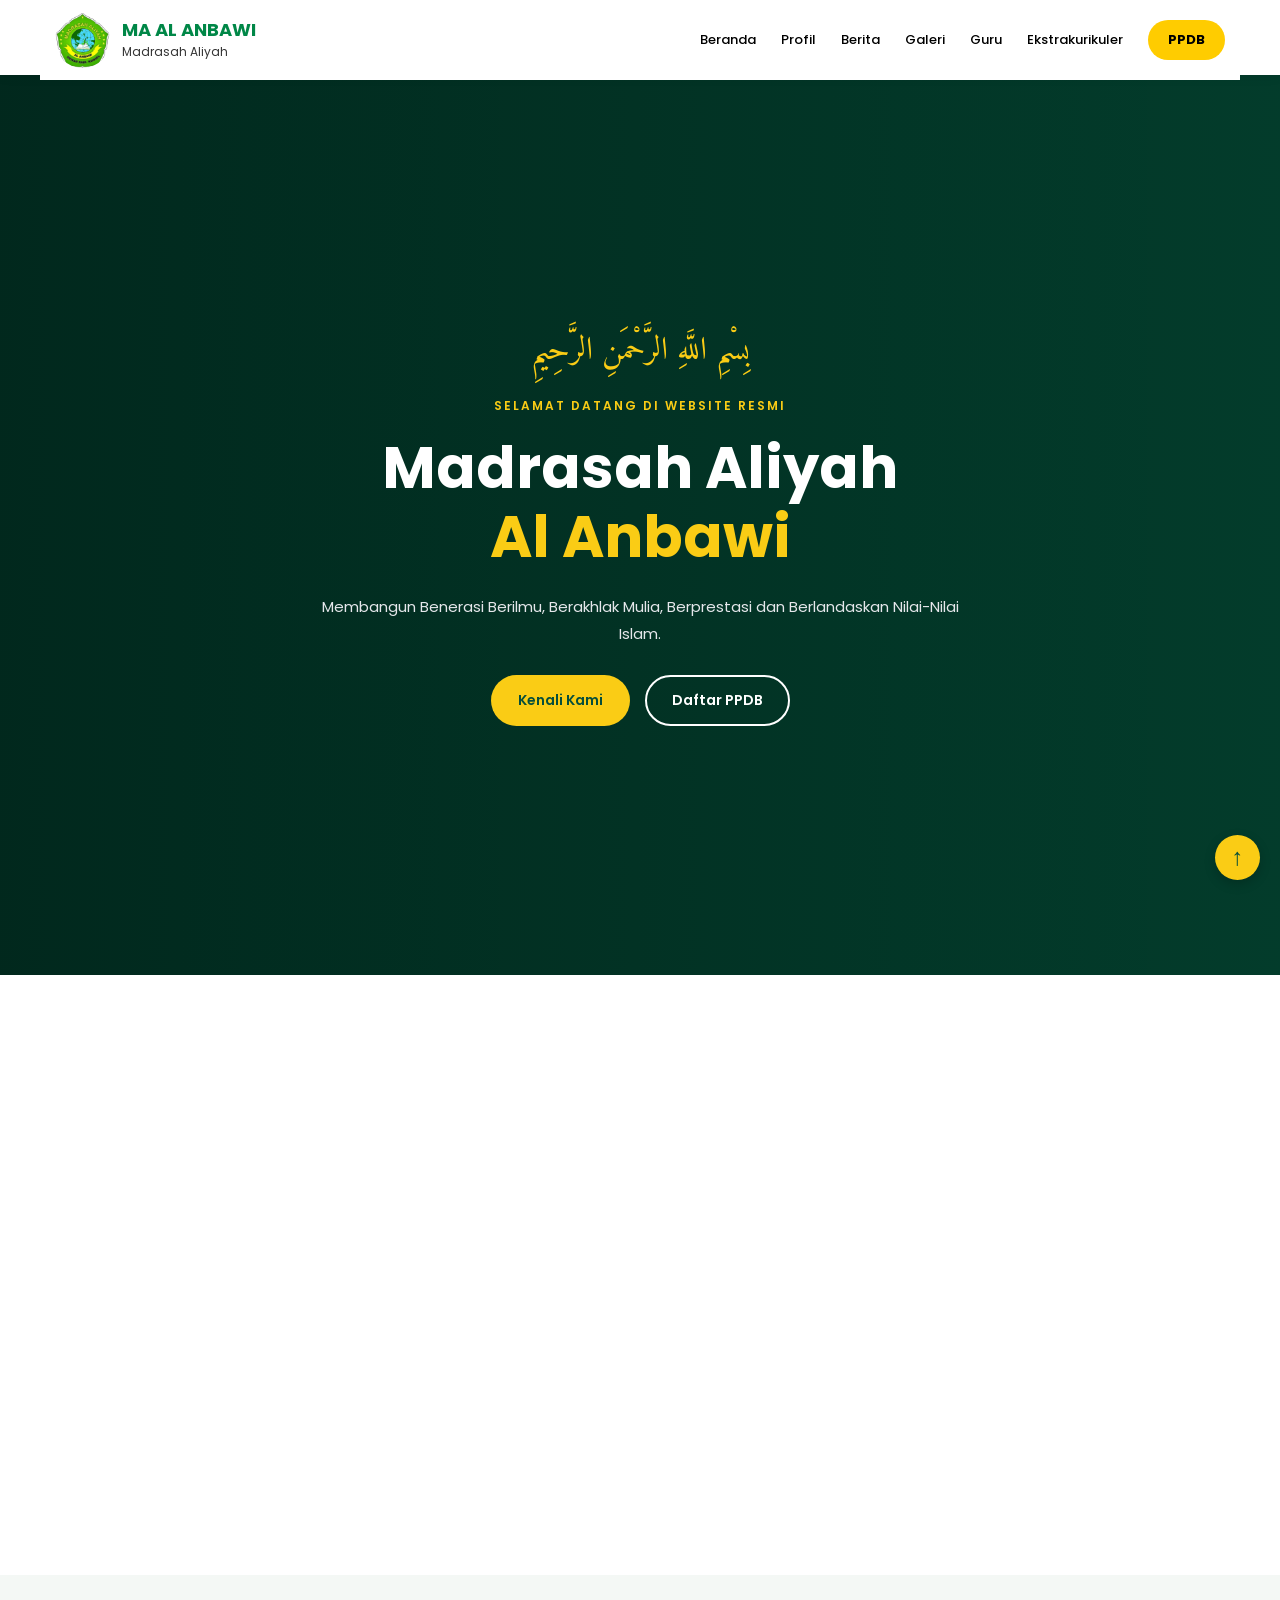
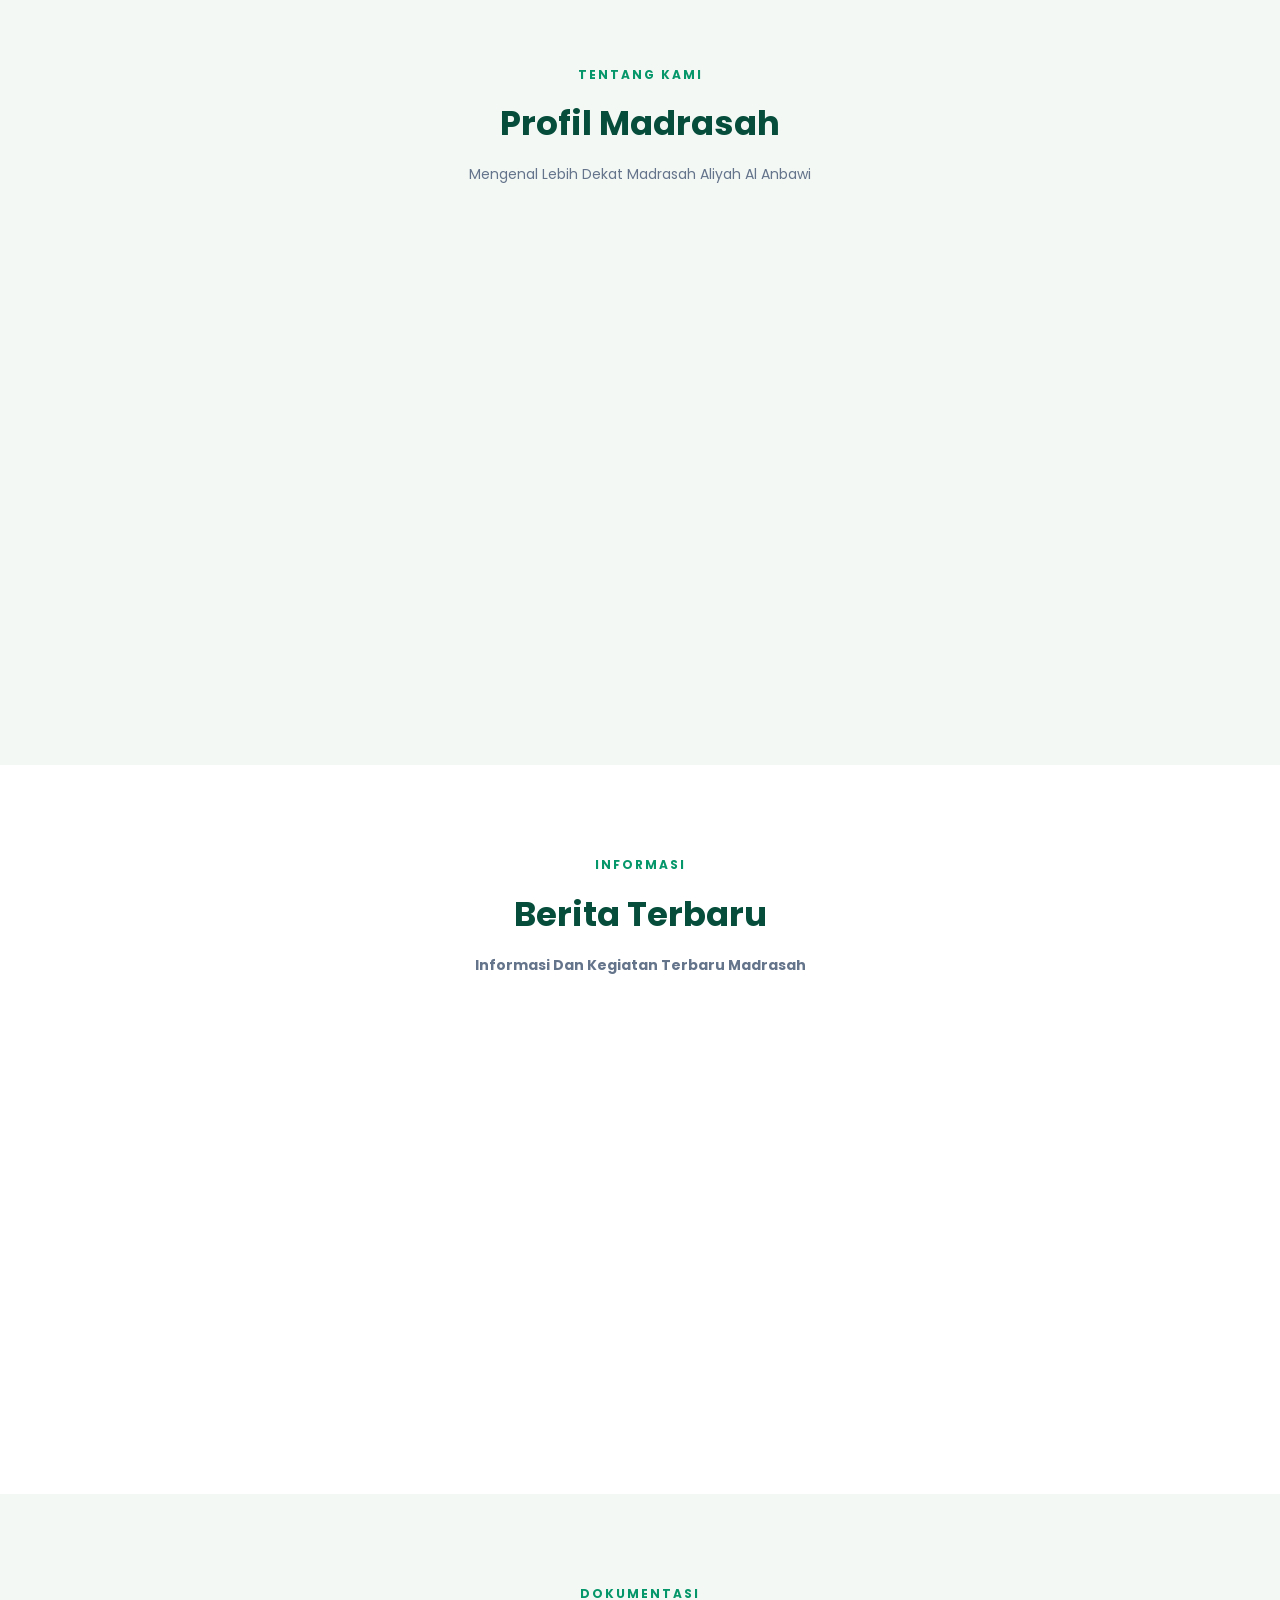
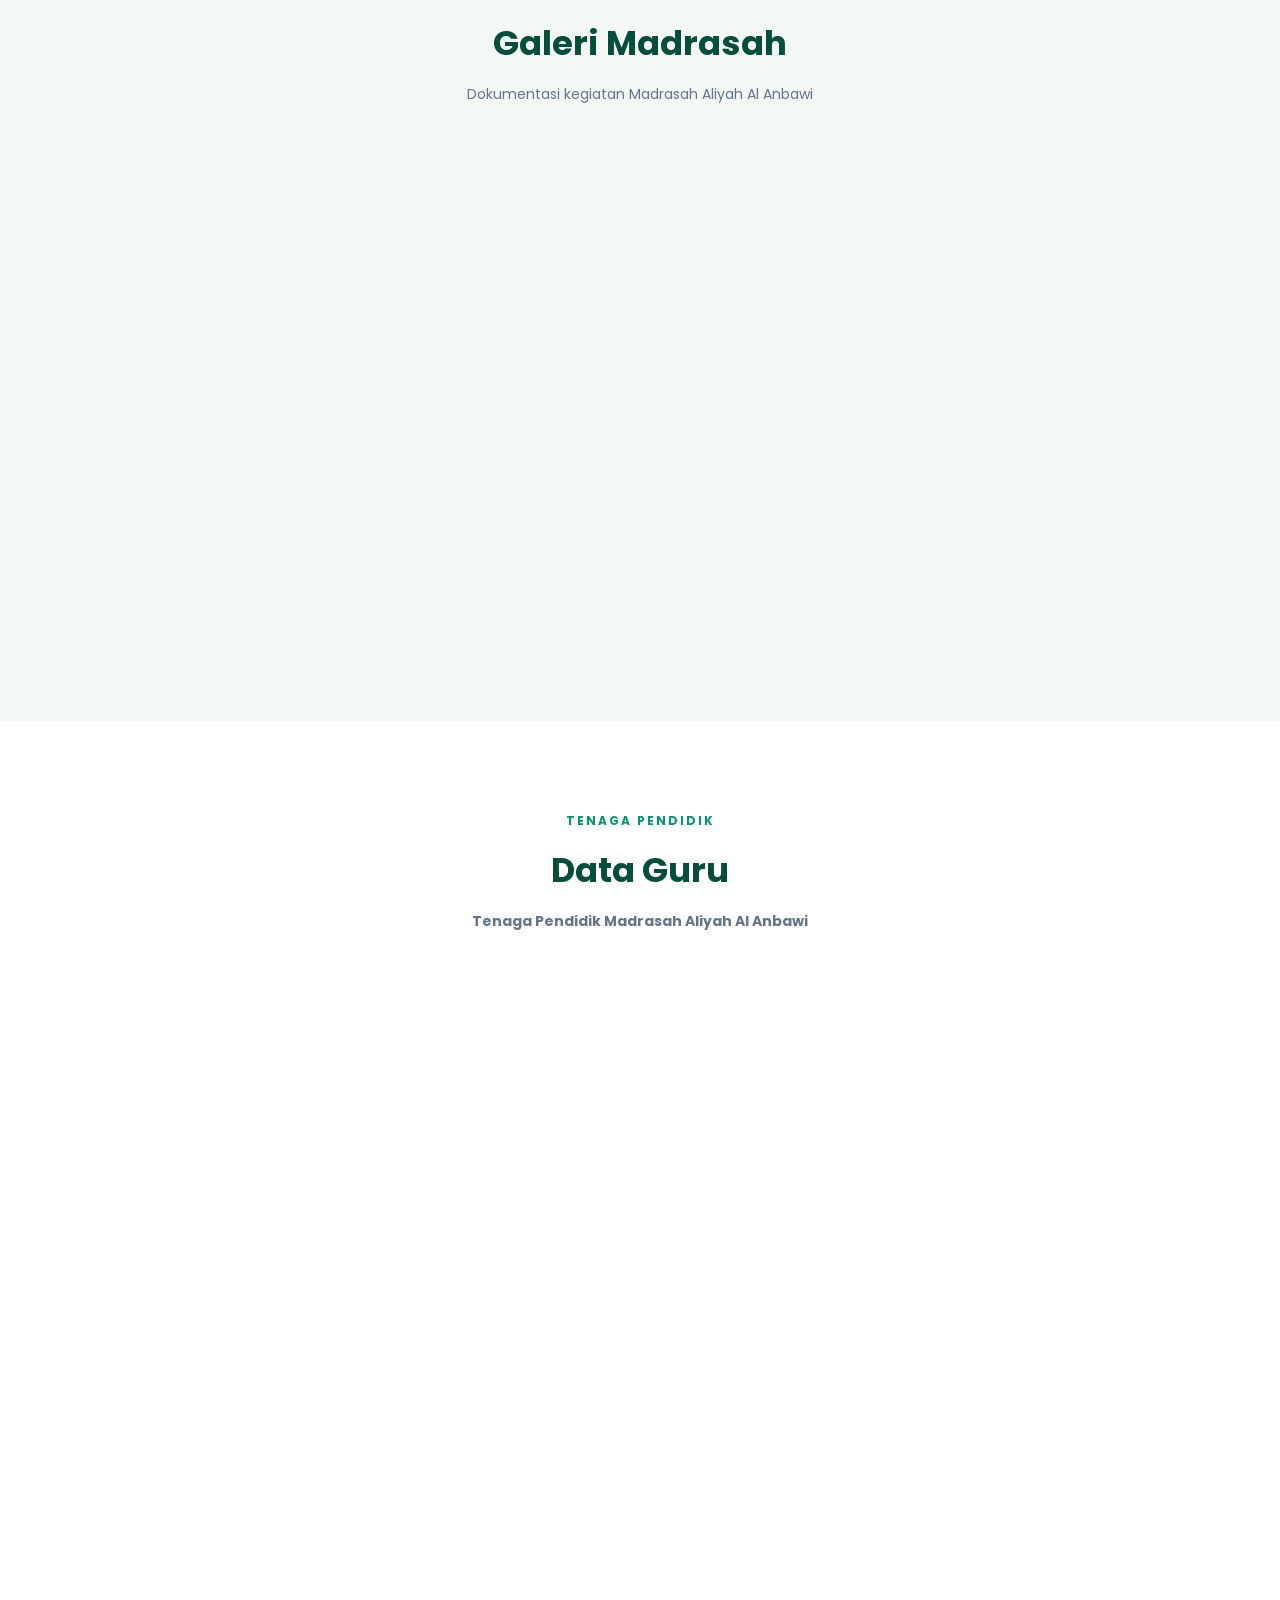
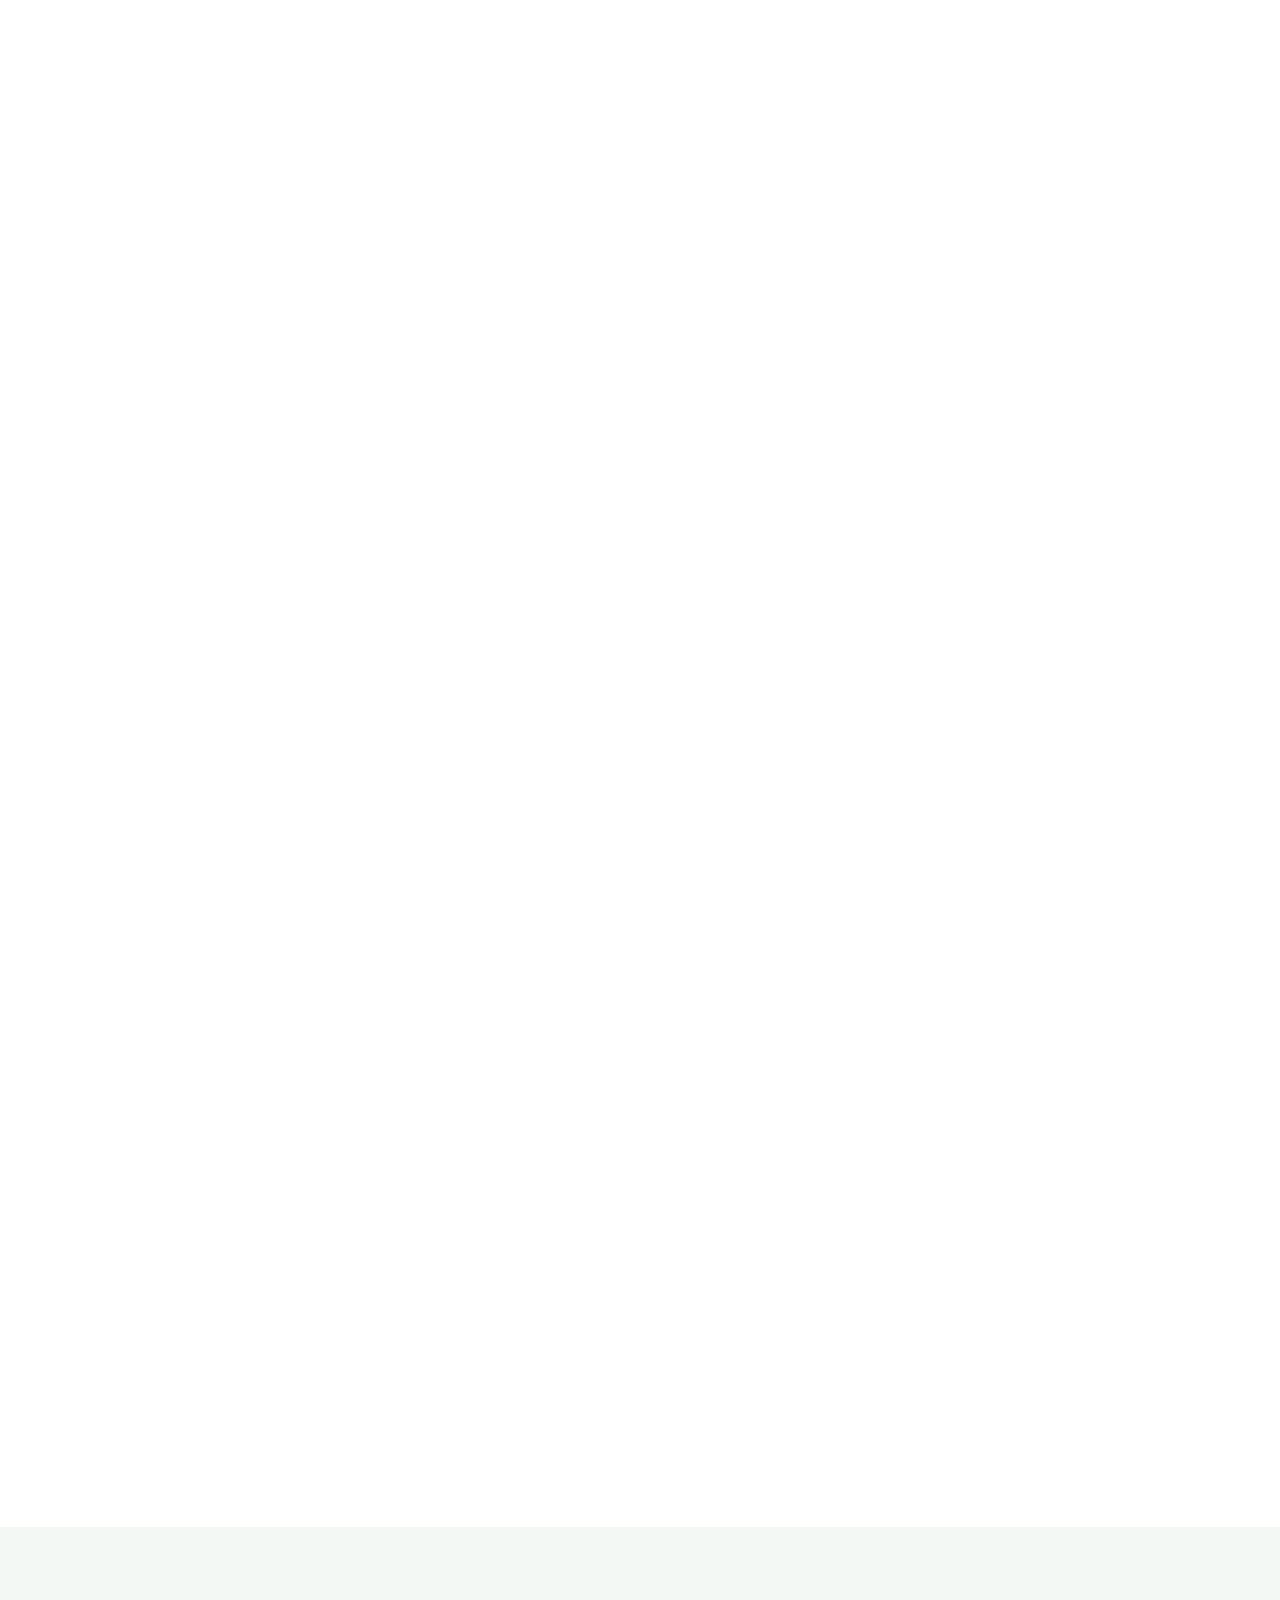
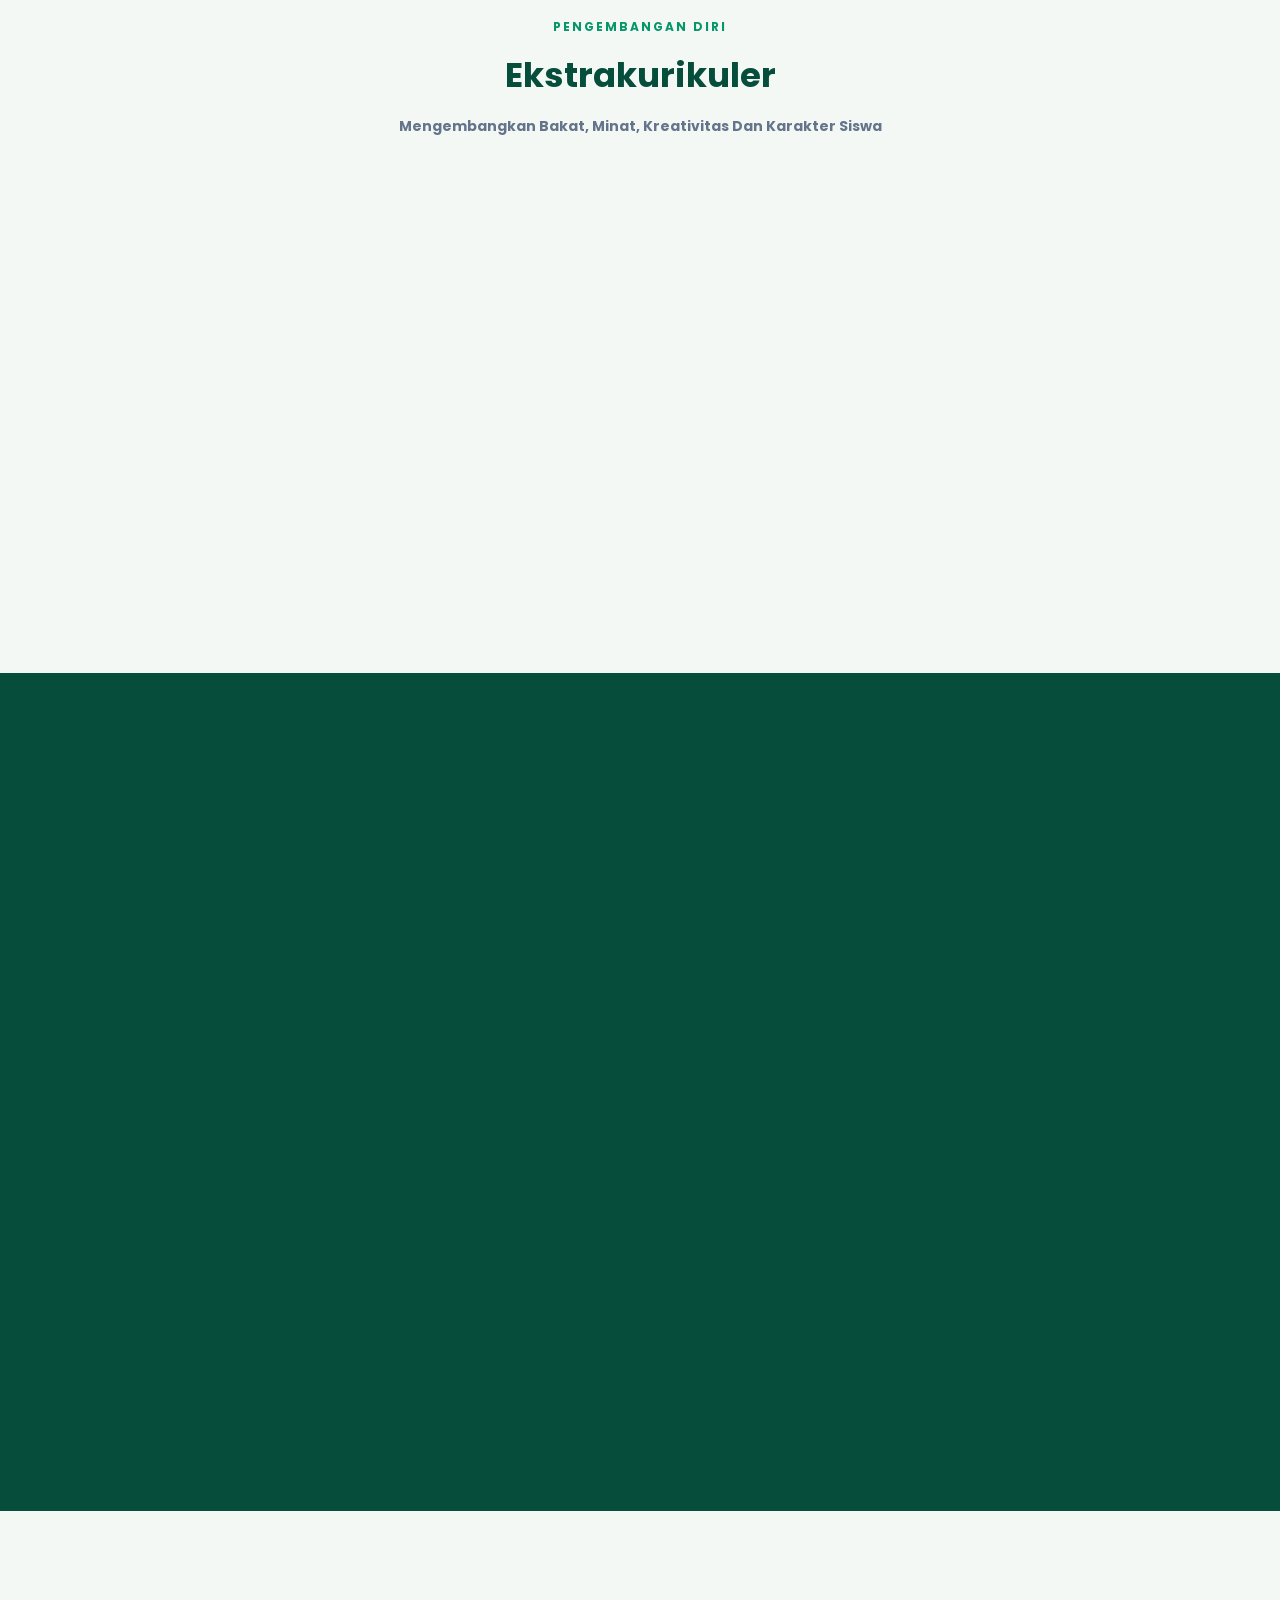
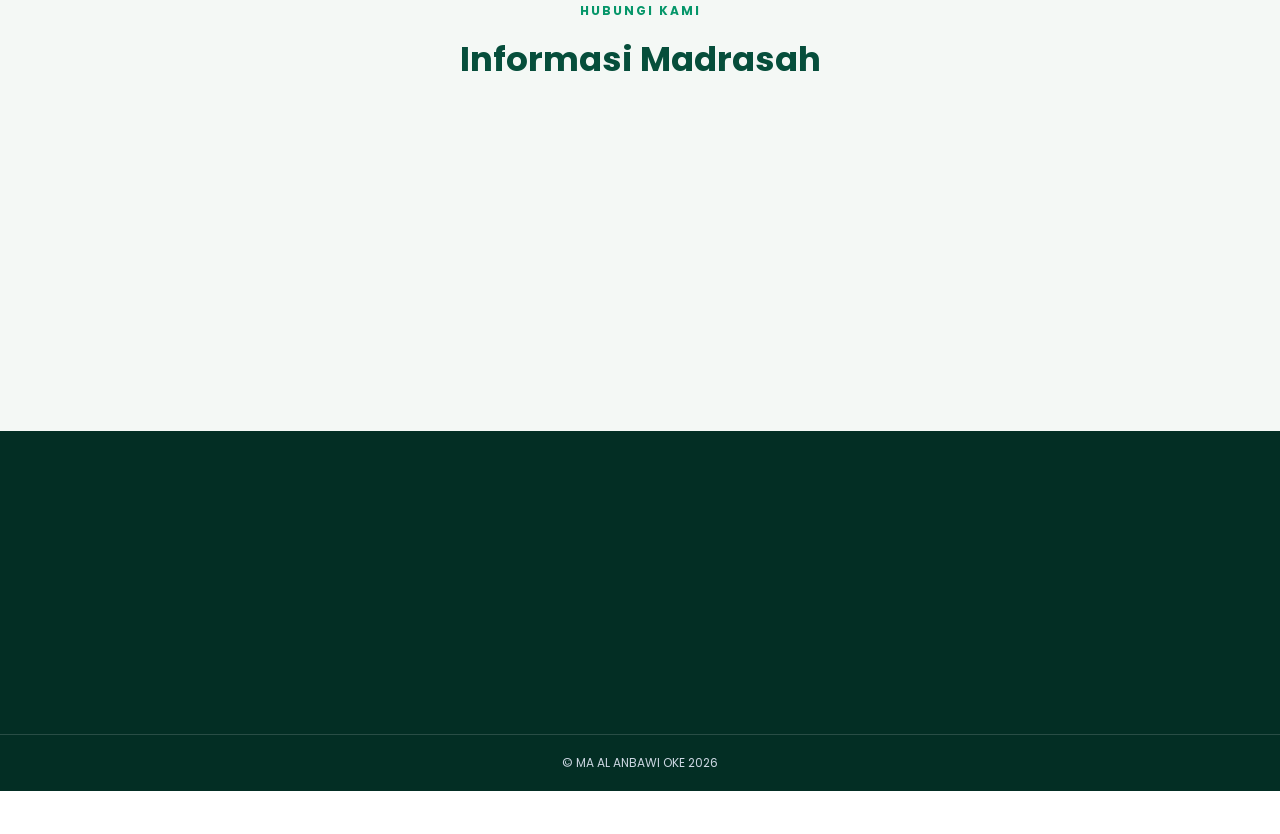
<file: index.html>
<!DOCTYPE html>
<html lang="id">
<head>
    <meta charset="UTF-8">
    <meta name="viewport" content="width=device-width, initial-scale=1.0">

    <title>Madrasah Aliyah Al Anbawi</title>
    <meta name="description" content="Website resmi Madrasah Aliyah Al Anbawi">

    <link rel="stylesheet" href="css/style.css">
    <link rel="stylesheet"href="https://unpkg.com/aos@2.3.1/dist/aos.css">
    <link rel="preconnect" href="https://fonts.googleapis.com">
    <link rel="preconnect" href="https://fonts.gstatic.com" crossorigin>
    <link href="https://fonts.googleapis.com/css2?family=Amiri:wght@400;700&family=Poppins:wght@300;400;500;600;700&display=swap" rel="stylesheet">
</head>

<body>


<header class="navbar">
    <div class="container nav-container">

        <a href="#beranda" class="logo">
            <img src="images/logo sekolah.png"
                 alt="Logo MA Al Anbawi">

            <div class="logo-text">
                <h2>MA AL ANBAWI</h2>
                <p>Madrasah Aliyah</p>
            </div>
        </a>

        <button class="menu-toggle"
                id="menuToggle"
                type="button"
                aria-label="Buka menu">
            ☰
        </button>

        <nav id="navMenu">
            <a href="#beranda">Beranda</a>
            <a href="#profil">Profil</a>
            <a href="#berita">Berita</a>
            <a href="#galeri">Galeri</a>
            <a href="#guru">Guru</a>
            <a href="#ekstrakurikuler">Ekstrakurikuler</a>
            <a href="#ppdb" class="nav-ppdb">PPDB</a>
        </nav>

    </div>
</header>


<section id="beranda" class="hero">

    <video class="hero-video" autoplay muted loop playsinline>
    <source src="background.mp4" type="video/mp4">
</video>

    <div class="hero-overlay"></div>

    <div class="container hero-content">

        <div class="arabic">بِسْمِ اللَّهِ الرَّحْمَنِ الرَّحِيمِ</div>

        <span class="hero-label">SELAMAT DATANG DI WEBSITE RESMI</span>

        <h1>
            Madrasah Aliyah
            <strong>Al Anbawi</strong>
        </h1>

        <p>
            Membangun Benerasi Berilmu, Berakhlak Mulia,
            Berprestasi dan Berlandaskan Nilai-Nilai Islam.
        </p>

        <div class="hero-buttons">
            <a href="#profil" class="btn btn-primary">
                Kenali Kami
            </a>

            <a href="#ppdb" class="btn btn-outline">
                Daftar PPDB
            </a>
        </div>

    </div>
</section>


<section class="welcome">
    <div class="container welcome-grid">

        <div class="welcome-image" data-aos="fade-right">
            <div class="image-placeholder">
                <img src="images/data guru/IMG_2872.JPG.jpeg" alt="kepala madrasah MA AL ANBAWI">
            </div>
        </div>

        <div class="welcome-text" data-aos="fade-left">
            <span class="section-label">SAMBUTAN</span>

            <h2>Assalamu'alaikum Warahmatullahi Wabarakatuh</h2>

            <p>
                Selamat datang di website resmi Madrasah Aliyah Al Anbawi.
                Website ini hadir sebagai media informasi dan komunikasi
                antara madrasah, peserta didik, orang tua, alumni,
                dan masyarakat.
            </p>

            <p>
                Kami berkomitmen memberikan pendidikan yang mengintegrasikan
                ilmu pengetahuan, teknologi, serta nilai-nilai keislaman
                untuk membentuk generasi masa depan yang unggul.
            </p>

            <div class="principal">
                <strong>Kepala Madrasah</strong>
                <span>Madrasah Aliyah Al Anbawi</span>
            </div>
        </div>

    </div>
</section>


<section id="profil" class="section section-light">

    <div class="container">

        <div class="section-heading">
            <span class="section-label">TENTANG KAMI</span>
            <h2>Profil Madrasah</h2>
            <p>
                <mzrk>Mengenal Lebih Dekat Madrasah Aliyah Al Anbawi</mzrk>
            </p>
        </div>

        <div class="profile-grid">

            <div class="profile-card" data-aos="fade-up">
                <div class="card-icon">📖</div>
                <h3>Visi</h3>
                <p>
                    Menjadi madrasah yang unggul dalam ilmu pengetahuan,
                    teknologi, prestasi, dan akhlakul karimah.
                </p>
            </div>

            <div class="profile-card"
                data-aos="fade-up"
                data-aos-delay="150">
                <div class="card-icon">🎯</div>
                <h3>Misi</h3>
                <p>
                    Menyelenggarakan pendidikan berkualitas yang memadukan
                    ilmu umum dan ilmu agama serta membentuk karakter
                    peserta didik yang Islami.
                </p>
            </div>

            <div class="profile-card"
                data-aos="fade-up"
                data-aos-delay="300">
                <div class="card-icon">⭐</div>
                <h3>Tujuan</h3>
                <p>
                    Menghasilkan lulusan yang beriman, berilmu,
                    berakhlak, mandiri, kreatif, dan mampu bersaing.
                </p>
            </div>

        </div>

        <div class="stats" data-aos="zoom-in">

            <div>
                <strong>200+</strong>
                <span>Siswa</span>
            </div>

            <div>
                <strong>20+</strong>
                <span>Guru & Staff</span>
            </div>

            <div>
                <strong>10+</strong>
                <span>Ekstrakurikuler</span>
            </div>

            <div>
                <strong>100%</strong>
                <span>Komitmen Pendidikan</span>
            </div>

        </div>

    </div>
</section>


<section id="berita" class="section">

    <div class="container">

        <div class="section-heading">
            <span class="section-label">INFORMASI</span>
            <h2>Berita Terbaru</h2>
            <p><b>Informasi Dan Kegiatan Terbaru Madrasah</b></p>
        </div>

        <div class="news-grid">

            <article class="news-card" data-aos="fade-up">

                <div class="berita-card">

                     <div class="news-image">
                            <img src="images/foto agama1.jpg">
                            <span>KEAGAMAAN</span>
                     </div>

                    <h3>Kegiatan Keagamaan Madrasah</h3>

                    <p>
                         Madrasah Aliyah Al Anbawi Melaksanakan
                        Kegiatan Keagamaan Bersama Seluruh Siswa.
                     </p>

                     <a href="berita-keagamaan.html" class="baca-selengkapnya">
                                                     Baca Selengkapnya →
                     </a>
                </div>
            </article>

            <article class="news-card"
                    data-aos="fade-up"
                    data-aos-delay="150">

                <div class="berita-card">

                     <div class="news-image">
                            <img src="images/akademik/akademik1.jpg">
                            <span>AKADEMIK</span>
                     </div>

                    <h3>Persiapan Menghadapi Ujian</h3>

                    <p>
                         Siswa Menggikuti Berbagai kegiatan 
                         Persiapan Akademik Untuk Menghadapi
                         Ujian.
                     </p>

                     <a href="berita-akademik.html" class="baca-selengkapnya">
                                                     Baca Selengkapnya →
                     </a>
                </div>
            </article>

            <article class="news-card"
                    data-aos="fade-up"
                    data-aos-delay="300">
                <div class="berita-card">

                     <div class="news-image">
                           <img src="images/prestasi/prestasi1.jpg">
                            <span>PRESTASI</span>
                     </div>

                    <h3>Prestasi Siswa Madrasah</h3>

                    <p>
                         Siswa Madrasah ALIYAH AL ANBAWI
                         Berhasil Meraih Prestasi Dalam 
                         Perlombaan.
                     </p>

                     <a href="berita-prestasi.html" class="baca-selengkapnya">
                                                     Baca Selengkapnya →
                     </a>
                </div>
    </div>
</section>


<section id="galeri" class="section section-light">

    <div class="container">

        <div class="section-heading">
            <span class="section-label">DOKUMENTASI</span>
            <h2>Galeri Madrasah</h2>
            <p>Dokumentasi kegiatan Madrasah Aliyah Al Anbawi</p>
        </div>

        <div class="gallery">

    <div class="gallery-item" data-aos="zoom-in">
        <div class="gallery-photo">
        <img src="images/keagamaan.jpg" kegiatan keagamaan">
        </div>
        <span>Kegiatan Keagamaan</span>
    </div>

    <div class="gallery-item" data-aos="zoom-in">
        <div class="gallery-photo">
        <img src="images/WhatsApp Image 2026-11-19 at 07.28.39.jpeg">
        </div>
        <span>Kegiatan Belajar</span>
    </div>

    <div class="gallery-item" data-aos="zoom-in">
        <div class="gallery-photo">
        <img src="images/olahraga.jpg">
        </div>
        <span>Kegiatan Olahraga</span>
    </div>

    <div class="gallery-item" data-aos="zoom-in">
        <div class="gallery-photo">
        <img src="images/acarsa.jpg">
        </div>
        <span>Acara Madrasah</span>
    </div>

    <div class="gallery-item" data-aos="zoom-in">
        <div class="gallery-photo">
        <img src="images/PRESTASI.jpg">
        </div>
        <span>Prestasi Siswa</span>
    </div>

    <div class="gallery-item" data-aos="zoom-in">
        <div class="gallery-photo">
        <img src="images/sosial.jpg">
        </div>
        <span>Kegiatan Sosial</span>
    </div>

</div>

        </div>

    </div>
</section>


<section id="guru" class="section">

    <div class="container">

        <div class="section-heading">
            <span class="section-label">TENAGA PENDIDIK</span>
            <h2>Data Guru</h2>
            <p><b>Tenaga Pendidik Madrasah Aliyah Al Anbawi</b></p>
        </div>

        <div class="teacher-grid">

           <div class="teacher-card"
                data-aos="fade-up"
                data-aos-delay="100">
                <div class="teacher-photo">
                    <img src="images/data guru/bu eny.jpeg" alt="Foto Kepala Madrasah HJ. Siti Nuraeni">
                </div>
                <h3>HJ.SITTI NURAENI,S.PD.,M.PD.</h3>
                <span>Kepala Madrasah</span>
            </div>

            <div class="teacher-card"
                data-aos="fade-up"
                data-aos-delay="100">
                <div class="teacher-photo">
                    <img src="images/data guru/pak ustad.jpg" alt="foto pak ustad samsul huda">
                </div>
                <h3>SAMSUL HUDA,S.PD.I.</h3>
                <span>Kepala Yayasan</span>
            </div>

           <div class="teacher-card"
                data-aos="fade-up"
                data-aos-delay="100">
                <div class="teacher-photo">
                    <img src="images/data guru/pak muhdir.jpeg" alt="foto pakmuhdir">
                </div>
                <h3>MUHDIR,S.PD.I.</h3>
                <span>Wakil Kepala Madrasah</span>
            </div>

            <div class="teacher-card"
                data-aos="fade-up"
                data-aos-delay="100">
                <div class="teacher-photo">
                    <img src="images/data guru/pak rozaq.jpg" alt="foto pakrozaq">
                </div>
                <h3>M.ROZAQ NUR AZIZ,S.PD.I.</h3>
                <span>Guru Sejarah keislaman Indonesia</span>
            </div>
            
            <div class="teacher-card"
                data-aos="fade-up"
                data-aos-delay="100">
                <div class="teacher-photo">
                    <img src="images/data guru/bu muli.jpg" alt="foto bumuli">
                </div>
                <h3>MULYANTI,S.SI.,GR.</h3>
                <span>Guru Matematika</span>
            </div>
            
            <div class="teacher-card"
                data-aos="fade-up"
                data-aos-delay="100">
                <div class="teacher-photo">
                    <img src="images/data guru/bu any.jpg" alt="foto buany">
                </div>
                <h3>ANY NUR MUAWANNAH,S.PD.</h3>
                <span>Guru Bahasa Indonesia</span>
            </div>
            
            <div class="teacher-card"
                data-aos="fade-up"
                data-aos-delay="100">
                <div class="teacher-photo">
                    <img src="images/data guru/bu sri.jpeg" alt="foto busri">
                </div>
                <h3>SRI SULASTRI,S.PD.,GR.</h3>
                <span>Guru Bahasa Inggris</span>
            </div>

           <div class="teacher-card"
                data-aos="fade-up"
                data-aos-delay="100">
                <div class="teacher-photo">
                    <img src="images/data guru/pak agus.jpg" alt="foto pakagus">
                </div>
                <h3>AGUS ARYANTO,S.PD.</h3>
                <span>Guru Teknologi Informasi</span>
            </div>

            <div class="teacher-card"
                data-aos="fade-up"
                data-aos-delay="100">
                <div class="teacher-photo">
                    <img src="images/data guru/bu ary.jpg" alt="foto buary">
                </div>
                <h3>ARI DWI ASTUTI,S.PD</h3>
                <span>Guru Hafalan Al QURAN</span>
            </div>

            <div class="teacher-card"
                data-aos="fade-up"
                data-aos-delay="100">
                <div class="teacher-photo">
                    <img src="images/data guru/pak takim.jpg" alt="foto paktakim>">
                </div>
                <h3>MUSTAKIM,S.PD.I</h3>
                <span>Guru Bahasa Arab</span>
            </div>

            <div class="teacher-card"
                data-aos="fade-up"
                data-aos-delay="100">
                <div class="teacher-photo">
                    <img src="images/data guru/bu tendari.jpg" alt="foto butendri">
                </div>
                <h3>ANDI TENDRI AJENG,S.PD</h3>
                <span>Guru Biologi</span>
            </div>

            <div class="teacher-card"
                data-aos="fade-up"
                data-aos-delay="100">
                <div class="teacher-photo">
                    <img src="images/data guru/bu aul.jpg" alt="foto buaul">
                </div>
                <h3>NUR AULIA PUSPITA SARI,S.PD</h3>
                <span>Guru Fisika</span>
            </div>
            
             <div class="teacher-card"
                data-aos="fade-up"
                data-aos-delay="100">
                <div class="teacher-photo">
                    <img src="images/data guru/bu indah.jpeg" alt="foto buaul">
                </div>
                <h3>INDAH RAHAYU,S.PD</h3>
                <span>Guru kimia</span>
            </div>

            <div class="teacher-card"
                data-aos="fade-up"
                data-aos-delay="100">
                <div class="teacher-photo">
                    <img src="images/data guru/bu cilik.jpg" alt="foto buaul">
                </div>
                <h3>CHILIK SITTI ROKHIMAH,S.PD</h3>
                <span>Guru Ekonomi</span>
            </div>

            <div class="teacher-card"
                data-aos="fade-up"
                data-aos-delay="100">
                <div class="teacher-photo">
                    <img src="images/data guru/bu sulis.jpg" alt="foto buaul">
                </div>
                <h3>SULISTIANI,S.PD</h3>
                <span>Guru Geografi</span>
            </div>
        
        </div>
            
        </div>

    </div>
</section>


<section id="ekstrakurikuler" class="section section-light">

    <div class="container">

        <div class="section-heading">
            <span class="section-label">PENGEMBANGAN DIRI</span>
            <h2>Ekstrakurikuler</h2>
            <p>
                <b>Mengembangkan Bakat, Minat, Kreativitas Dan Karakter Siswa</b>
            </p>
        </div>
    <div class="ekskul-container">

        <div class="ekskul-card" data-aos="zoom-in-up">
            <img src="images/paski.jpg"
                 alt="Paskibra">

            <h3>PASKIBRAKA AL ANBAWI</h3>

            <p>Melatih Kedisiplinan Serta Membangun Fisik Dan Mental.</p>

            <a href="paskibraka.html">
                Lihat Selengkapnya →
            </a>
        </div>

        <div class="ekskul-card" data-aos="zoom-in-up">
            <img src="images/PRAMUKA.jpg"Pramuka">

            <h3>PRAMUKA AL ANBAWI</h3>

            <p>Membentuk Kedisiplinan,Kemandirian Dan Kepemimpinan.</p>

            <a href="pramuka.html">
                Lihat Selengkapnya →
            </a>
        </div>

         <div class="ekskul-card" data-aos="zoom-in-up">
            <img src="images/marcing.jpg">

            <h3>MARCHING BAND AL ANBAWI</h3>

            <p>Menggabungkan Seni Bermusik Dan Gerakan Baris Berbaris.</p>

            <a href="marcing.html">
                Lihat Selengkapnya →
            </a>
        </div>  

    </div>
</section>
    </div>
</section>

<section id="ppdb" class="ppdb">

    <div class="container ppdb-container">

       <div class="ppdb-text" data-aos="fade-right">
            <span class="section-label">PENERIMAAN PESERTA DIDIK BARU</span>

            <h2>
                Bergabung Bersama
                <strong>Al Anbawi</strong>
            </h2>

            <p>
                Mari menjadi bagian dari keluarga besar
                Madrasah Aliyah Al Anbawi dan raih masa depan
                yang gemilang bersama kami.
            </p>

            <ul>
                <li>✓ Pendidikan berbasis nilai Islam</li>
                <li>✓ Tenaga pendidik profesional</li>
                <li>✓ Kegiatan ekstrakurikuler</li>
                <li>✓ Pengembangan prestasi siswa</li>
            </ul>

        </div>


       <div class="ppdb-form" data-aos="fade-left">

            <h3>Formulir PPDB</h3>

            <form id="ppdbForm">

                <div class="form-group">
                    <label>Nama Lengkap</label>
                    <input
                        type="text"
                        id="nama"
                        placeholder="Masukkan nama lengkap"
                        required
                    >
                </div>

                <div class="form-group">
                    <label>NISN</label>
                    <input
                        type="text"
                        id="nisn"
                        placeholder="Masukkan NISN"
                        required
                    >
                </div>

                <div class="form-group">
                    <label>Asal Sekolah</label>
                    <input
                        type="text"
                        id="asal"
                        placeholder="Contoh: SMP Negeri 1"
                        required
                    >
                </div>

                <div class="form-group">
                    <label>Nomor WhatsApp</label>
                    <input
                        type="tel"
                        id="telepon"
                        placeholder="08xxxxxxxxxx"
                        required
                    >
                </div>

                <div class="form-group">
                    <label>Program / Jurusan</label>

                    <select id="jurusan" required>
                        <option value="">-- Pilih --</option>
                        <option>IPA</option>
                    </select>

                </div>

                <button type="submit" class="btn btn-primary btn-full">
                    Kirim Pendaftaran
                </button>

            </form>

            <div id="formMessage"></div>

        </div>

    </div>

</section>


<section class="contact">

    <div class="container">

        <div class="section-heading">
            <span class="section-label">HUBUNGI KAMI</span>
            <h2>Informasi Madrasah</h2>
        </div>

        <div class="contact-grid">

            <div class="contact-item" data-aos="fade-up">
                <div>📍</div>
                <h3>Alamat</h3>
                <p>
                    Jl.cempedak Blok C 29.Desa Mekar sari,kec. palangga,kab. konawe selatan,
                    sulawesi tenggara
                </p>
            </div>

            <div class="contact-item" data-aos="fade-up">
                <div>📞</div>
                <h3>Telepon</h3>
                <p>
                    0852-3443-4473
                </p>
            </div>

             <div class="contact-item" data-aos="fade-up">
                <div>✉️</div>
                <h3>maalanbawi@gmail.com</h3>
                <p>
                    
                </p>
            </div>

        </div>

    </div>

</section>


<footer>

   <div class="container footer-content" data-aos="fade-up">

        <div>
            <h3>MA Al Anbawi</h3>

            <p>
                Madrasah Aliyah Al Anbawi merupakan lembaga
                pendidikan yang berkomitmen membentuk generasi
                Islami, berilmu dan berprestasi.
            </p>
        </div>

        <div>
            <h3>DI TERBIT KAN OLEH :</h3>
                  <P>NAMA: WAHYU RAHMAT HIDAYAT</P>
                  <P>NIM: 26157201003</P>
        </div>

        <div>
            <form align="center">  
            <h3>Menu</h3>

            <a href="#profil">Profil</a>
            <a href="#berita">Berita</a>
            <a href="#galeri">Galeri</a>
            <a href="#guru">Guru</a>
            <a href="#ppdb">PPDB</a>
        </div>

        <div class="social-media">
    <h3>Sosial Media</h3>

    <ul>
        <li>
            <a href="https://www.instagram.com/maal_anbawi?rpxt=bDYzcGIxb2R3cnQw"
            target="_blank">
                <i class="fab fa-instagram"></i>
                Instagram
            </a>
        </li>

        <li>
            <a href=""
            target="_blank">
                <i class="fab fa-facebook"></i>
                Facebook
            </a>
        </li>
    </ul>
</div>

    </div>

    <div class="copyright">
        © MA AL ANBAWI OKE 2026
    </div>

</footer>


<button id="backTop">↑</button>

<script>
const menuToggle = document.getElementById("menuToggle");
const navMenu = document.getElementById("navMenu");

menuToggle.addEventListener("click", function () {
    navMenu.classList.toggle("active");
});
 
navMenu.querySelectorAll("a").forEach(function(link) {
    link.addEventListener("click", function() {
        navMenu.classList.remove("active");
    });
});
</script>

<script src="https://unpkg.com/aos@2.3.1/dist/aos.js"></script>

<script>
AOS.init({
    duration: 900,
    easing: 'ease-in-out',
    once: false,
    mirror: true,
    offset: 80,
    anchorPlacement: 'top-bottom'
});
</script>

</body>
</html>
</file>
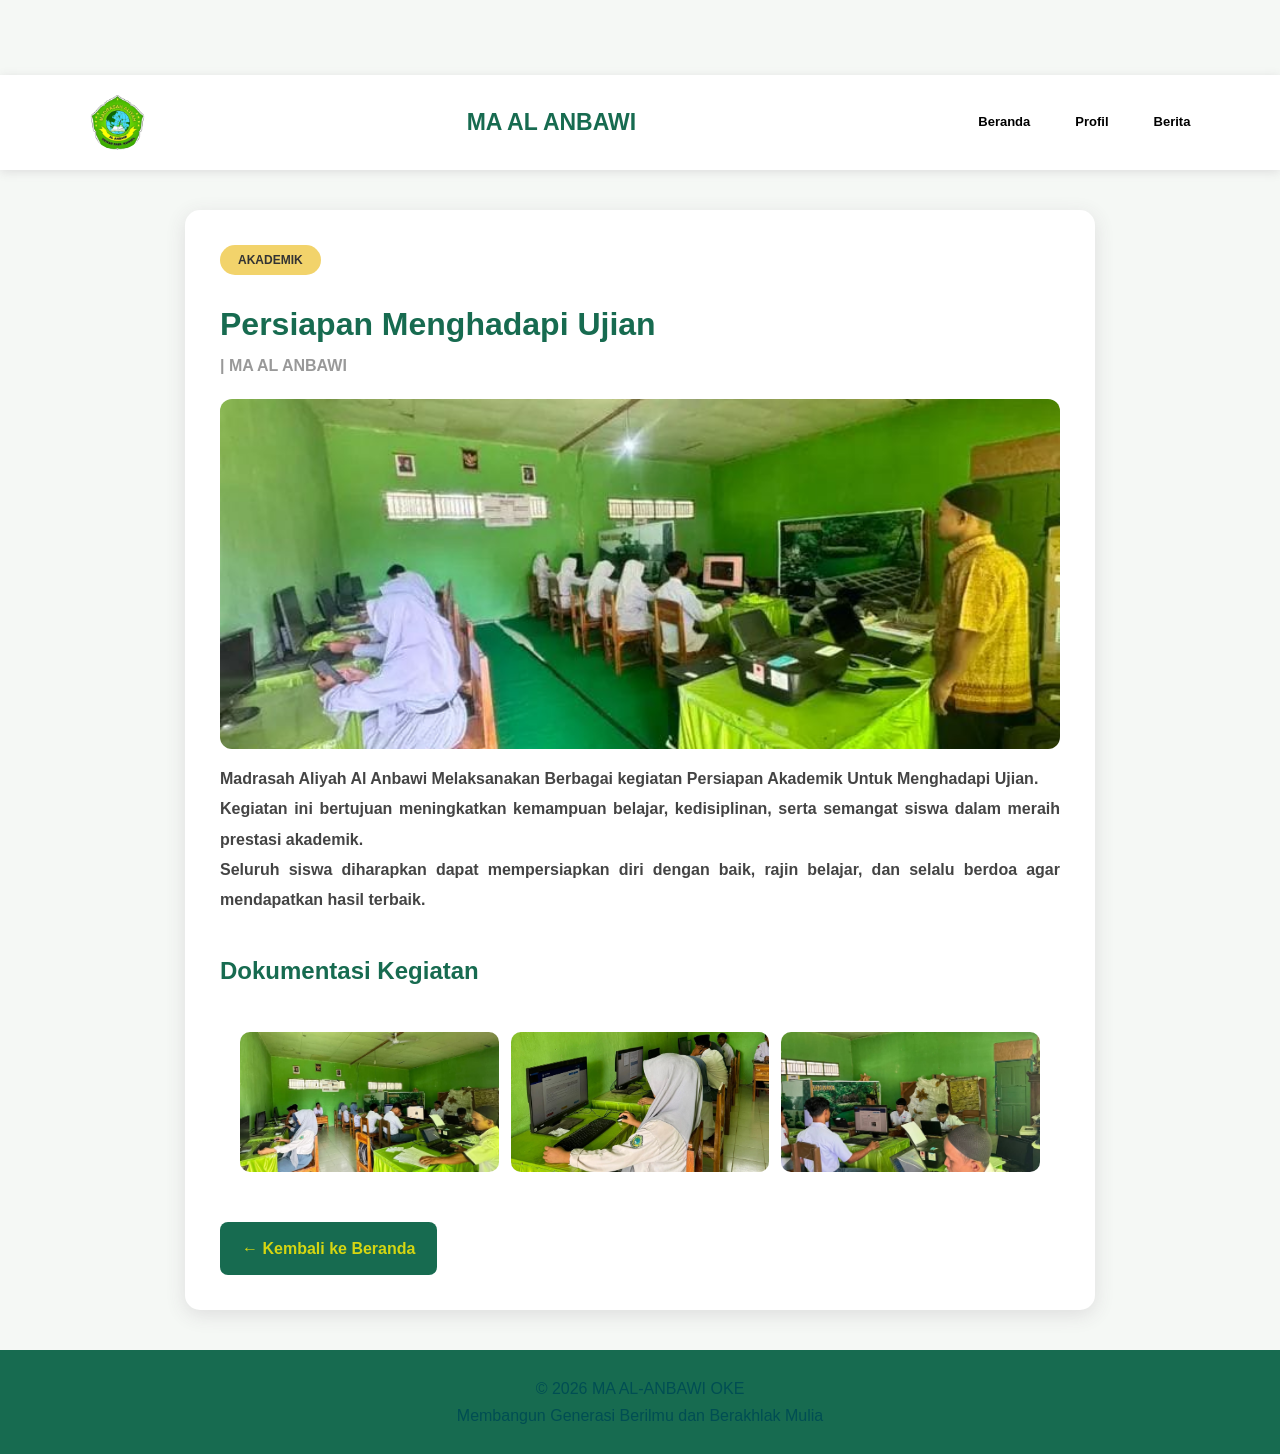
<file: berita-akademik.html>
<!DOCTYPE html>
<html lang="id">
<head>
<link rel="stylesheet" href="css/style.css">
<meta charset="UTF-8">
<meta name="viewport" content="width=device-width, initial-scale=1.0">
<title>Berita Akademik - MA Al Anbawi</title>

<style>
* {
    box-sizing: border-box;
}

body {
    margin: 0;
    font-family: Arial, sans-serif;
    background: #f5f8f5;
    color: #444;
}

header {
    background: white;
    padding: 20px 7%;
    display: flex;
    align-items: center;
    justify-content: space-between;
    box-shadow: 0 2px 10px #ddd;
}

.logo {
    color: #176b50;
    font-size: 23px;
    font-weight: bold;
}

.logo small {
    display: block;
    color: #777;
    font-size: 13px;
    margin-top: 5px;
}

nav a {
    text-decoration: none;
    color: #000000;
    margin-left: 20px;
    font-weight: bold;
}

nav a:hover {
    color: #176b50;
}

.container {
    max-width: 950px;
    margin: 40px auto;
    padding: 0 20px;
}

.artikel {
    background: white;
    padding: 35px;
    border-radius: 15px;
    box-shadow: 0 5px 20px #ddd;
}

.label {
    background: #f2d36b;
    color: #333;
    padding: 8px 18px;
    border-radius: 20px;
    font-size: 12px;
    font-weight: bold;
}

h1 {
    color: #176b50;
    font-size: 32px;
    margin-top: 25px;
}

.tanggal {
    color: #999;
    margin-bottom: 20px;
}

.foto-utama {
    width: 100%;
    max-height: 350px;
    object-fit: cover;
    border-radius: 12px;
    margin: 15px 0;
}

.isi-berita {
    font-size: 16px;
    line-height: 1.9;
    text-align: justify;
}

.galeri {
    display: grid;
    grid-template-columns: repeat(3, 1fr);
    gap: 12px;
    margin-top: 20px;
}

.galeri img {
    width: 100%;
    height: 140px;
    object-fit: cover;
    border-radius: 10px;
    transition: 0.3s;
}

.galeri img:hover {
    transform: scale(1.04);
}

h2 {
    color: #176b50;
    margin-top: 35px;
}

.tombol-kembali {
    display: inline-block;
    background: #176b50;
    color: rgb(214, 214, 17);
    padding: 13px 22px;
    border-radius: 8px;
    text-decoration: none;
    margin-top: 30px;
    font-weight: bold;
}

.tombol-kembali:hover {
    background: #0e4937;
}

footer {
    background: #176b50;
    color: rgb(0, 78, 83);
    text-align: center;
    padding: 25px;
    margin-top: 40px;
}

@media(max-width: 600px) {
    header {
        flex-direction: column;
        gap: 15px;
    }

    nav a {
        margin: 5px;
        font-size: 12px;
    }

    .artikel {
        padding: 20px;
    }

    h1 {
        font-size: 25px;
    }

    .galeri {
        grid-template-columns: repeat(2, 1fr);
    }

    .galeri img {
        height: 110px;
    }
}
</style>
</head>

<body>

<header>
    <div class="logo">
         <img src="images/logo sekolah.png" alt="Logo MA Al Anbawi">
    </div>
    <div class="logo">
        <span>MA AL ANBAWI</span>
    </div>

    <nav>
        <a href="index.html#beranda">Beranda</a>
        <a href="index.html#profil">Profil</a>
        <a href="index.html#berita">Berita</a>
    </nav>
</header>

<div class="container">

<div class="artikel">

    <span class="label">AKADEMIK</span>

    <h1>Persiapan Menghadapi Ujian</h1>

    <div class="tanggal">
        <b>| MA AL ANBAWI</b>
    </div>

    <img src="images/akademik/akademik2.jpg"
         class="foto-utama"
         alt="Kegiatan belajar siswa">

    <div class="isi-berita">

        <p>
        <B>Madrasah Aliyah Al Anbawi Melaksanakan
        Berbagai kegiatan Persiapan Akademik
        Untuk Menghadapi Ujian.</B>
        </p>

        <p>
        <B>Kegiatan ini bertujuan meningkatkan
        kemampuan belajar, kedisiplinan,
        serta semangat siswa dalam meraih
        prestasi akademik.</B>
        </p>

        <p>
        <B>Seluruh siswa diharapkan dapat
        mempersiapkan diri dengan baik,
        rajin belajar, dan selalu berdoa
        agar mendapatkan hasil terbaik.</B>
        </p>

    </div>

    <h2>Dokumentasi Kegiatan</h2>

    <div class="galeri">
        <img src="images/akademik/3.jpg" alt="Belajar">
        <img src="images/akademik/4.jpg" alt="Acara">
        <img src="images/akademik/5.jpg" alt="Kegiatan">
    </div>

    <a href="index.html#berita" class="tombol-kembali">
        ← Kembali ke Beranda
    </a>

</div>
</div>

<footer>
    <p>© 2026 MA AL-ANBAWI OKE</p>
    <p>Membangun Generasi Berilmu dan Berakhlak Mulia</p>
</footer>

</body>
</html>
</file>
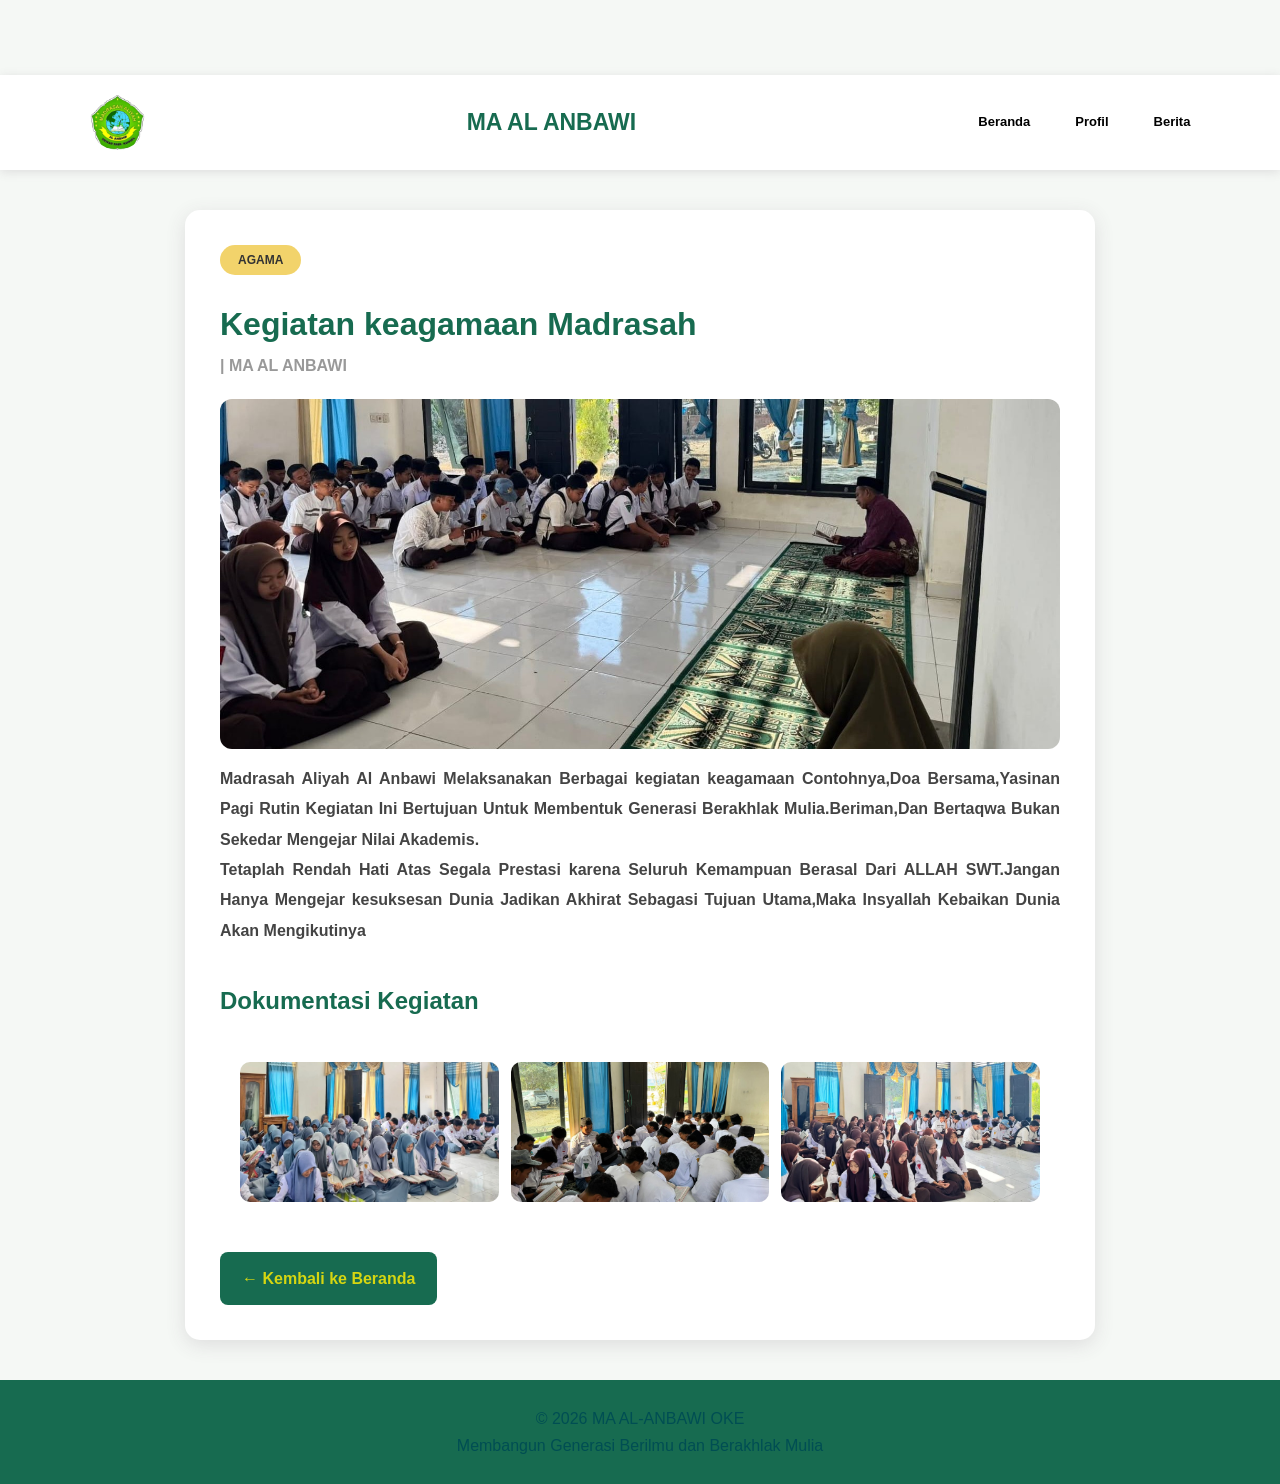
<file: berita-keagamaan.html>
<!DOCTYPE html>
<html lang="id">
<head>
<link rel="stylesheet" href="css/style.css">
<meta charset="UTF-8">
<meta name="viewport" content="width=device-width, initial-scale=1.0">
<title>Berita keagamaan - MA Al Anbawi</title>

<style>
* {
    box-sizing: border-box;
}

body {
    margin: 0;
    font-family: Arial, sans-serif;
    background: #f5f8f5;
    color: #444;
}

header {
    background: white;
    padding: 20px 7%;
    display: flex;
    align-items: center;
    justify-content: space-between;
    box-shadow: 0 2px 10px #ddd;
}

.logo {
    color: #176b50;
    font-size: 23px;
    font-weight: bold;
}

.logo small {
    display: block;
    color: #777;
    font-size: 13px;
    margin-top: 5px;
}

nav a {
    text-decoration: none;
    color: #000000;
    margin-left: 20px;
    font-weight: bold;
}

nav a:hover {
    color: #176b50;
}

.container {
    max-width: 950px;
    margin: 40px auto;
    padding: 0 20px;
}

.artikel {
    background: white;
    padding: 35px;
    border-radius: 15px;
    box-shadow: 0 5px 20px #ddd;
}

.label {
    background: #f2d36b;
    color: #333;
    padding: 8px 18px;
    border-radius: 20px;
    font-size: 12px;
    font-weight: bold;
}

h1 {
    color: #176b50;
    font-size: 32px;
    margin-top: 25px;
}

.tanggal {
    color: #999;
    margin-bottom: 20px;
}

.foto-utama {
    width: 100%;
    max-height: 350px;
    object-fit: cover;
    border-radius: 12px;
    margin: 15px 0;
}

.isi-berita {
    font-size: 16px;
    line-height: 1.9;
    text-align: justify;
}

.galeri {
    display: grid;
    grid-template-columns: repeat(3, 1fr);
    gap: 12px;
    margin-top: 20px;
}

.galeri img {
    width: 100%;
    height: 140px;
    object-fit: cover;
    border-radius: 10px;
    transition: 0.3s;
}

.galeri img:hover {
    transform: scale(1.04);
}

h2 {
    color: #176b50;
    margin-top: 35px;
}

.tombol-kembali {
    display: inline-block;
    background: #176b50;
    color: rgb(214, 214, 17);
    padding: 13px 22px;
    border-radius: 8px;
    text-decoration: none;
    margin-top: 30px;
    font-weight: bold;
}

.tombol-kembali:hover {
    background: #0e4937;
}

footer {
    background: #176b50;
    color: rgb(0, 78, 83);
    text-align: center;
    padding: 25px;
    margin-top: 40px;
}

@media(max-width: 600px) {
    header {
        flex-direction: column;
        gap: 15px;
    }

    nav a {
        margin: 5px;
        font-size: 12px;
    }

    .artikel {
        padding: 20px;
    }

    h1 {
        font-size: 25px;
    }

    .galeri {
        grid-template-columns: repeat(2, 1fr);
    }

    .galeri img {
        height: 110px;
    }
}
</style>
</head>

<body>

<header>
    <div class="logo">
         <img src="images/logo sekolah.png" alt="Logo MA Al Anbawi">
    </div>
    <div class="logo">
        <span>MA AL ANBAWI</span>
    </div>

    <nav>
        <a href="index.html#beranda">Beranda</a>
        <a href="index.html#profil">Profil</a>
        <a href="index.html#berita">Berita</a>
    </nav>
</header>

<div class="container">

<div class="artikel">

    <span class="label">AGAMA</span>

    <h1>Kegiatan keagamaan Madrasah</h1>

    <div class="tanggal">
        <b>| MA AL ANBAWI</b>
    </div>

    <img src="images/keagamaan/foto agama2.jpg"
         class="foto-utama"
         alt="Kegiatan belajar siswa">

    <div class="isi-berita">

        <p>
        <B>Madrasah Aliyah Al Anbawi Melaksanakan
        Berbagai kegiatan keagamaan Contohnya,Doa Bersama,Yasinan
        Pagi Rutin Kegiatan Ini Bertujuan Untuk Membentuk Generasi
        Berakhlak Mulia.Beriman,Dan Bertaqwa Bukan Sekedar
        Mengejar Nilai Akademis.</B>
        </p>

        <p>
        <B>   Tetaplah Rendah Hati Atas Segala Prestasi karena
            Seluruh Kemampuan Berasal Dari ALLAH SWT.Jangan Hanya
            Mengejar kesuksesan Dunia Jadikan Akhirat Sebagasi
            Tujuan Utama,Maka Insyallah Kebaikan Dunia Akan Mengikutinya</B>
        </p>

    </div>

    <h2>Dokumentasi Kegiatan</h2>

    <div class="galeri">
        <img src="images/keagamaan/3.jpg" alt="Belajar">
        <img src="images/keagamaan/4.jpg" alt="Acara">
        <img src="images/keagamaan/5.jpg" alt="Kegiatan">
    </div>

    <a href="index.html#berita" class="tombol-kembali">
        ← Kembali ke Beranda
    </a>

</div>
</div>

<footer>
    <p>© 2026 MA AL-ANBAWI OKE</p>
    <p>Membangun Generasi Berilmu dan Berakhlak Mulia</p>
</footer>

</body>
</html>
</file>
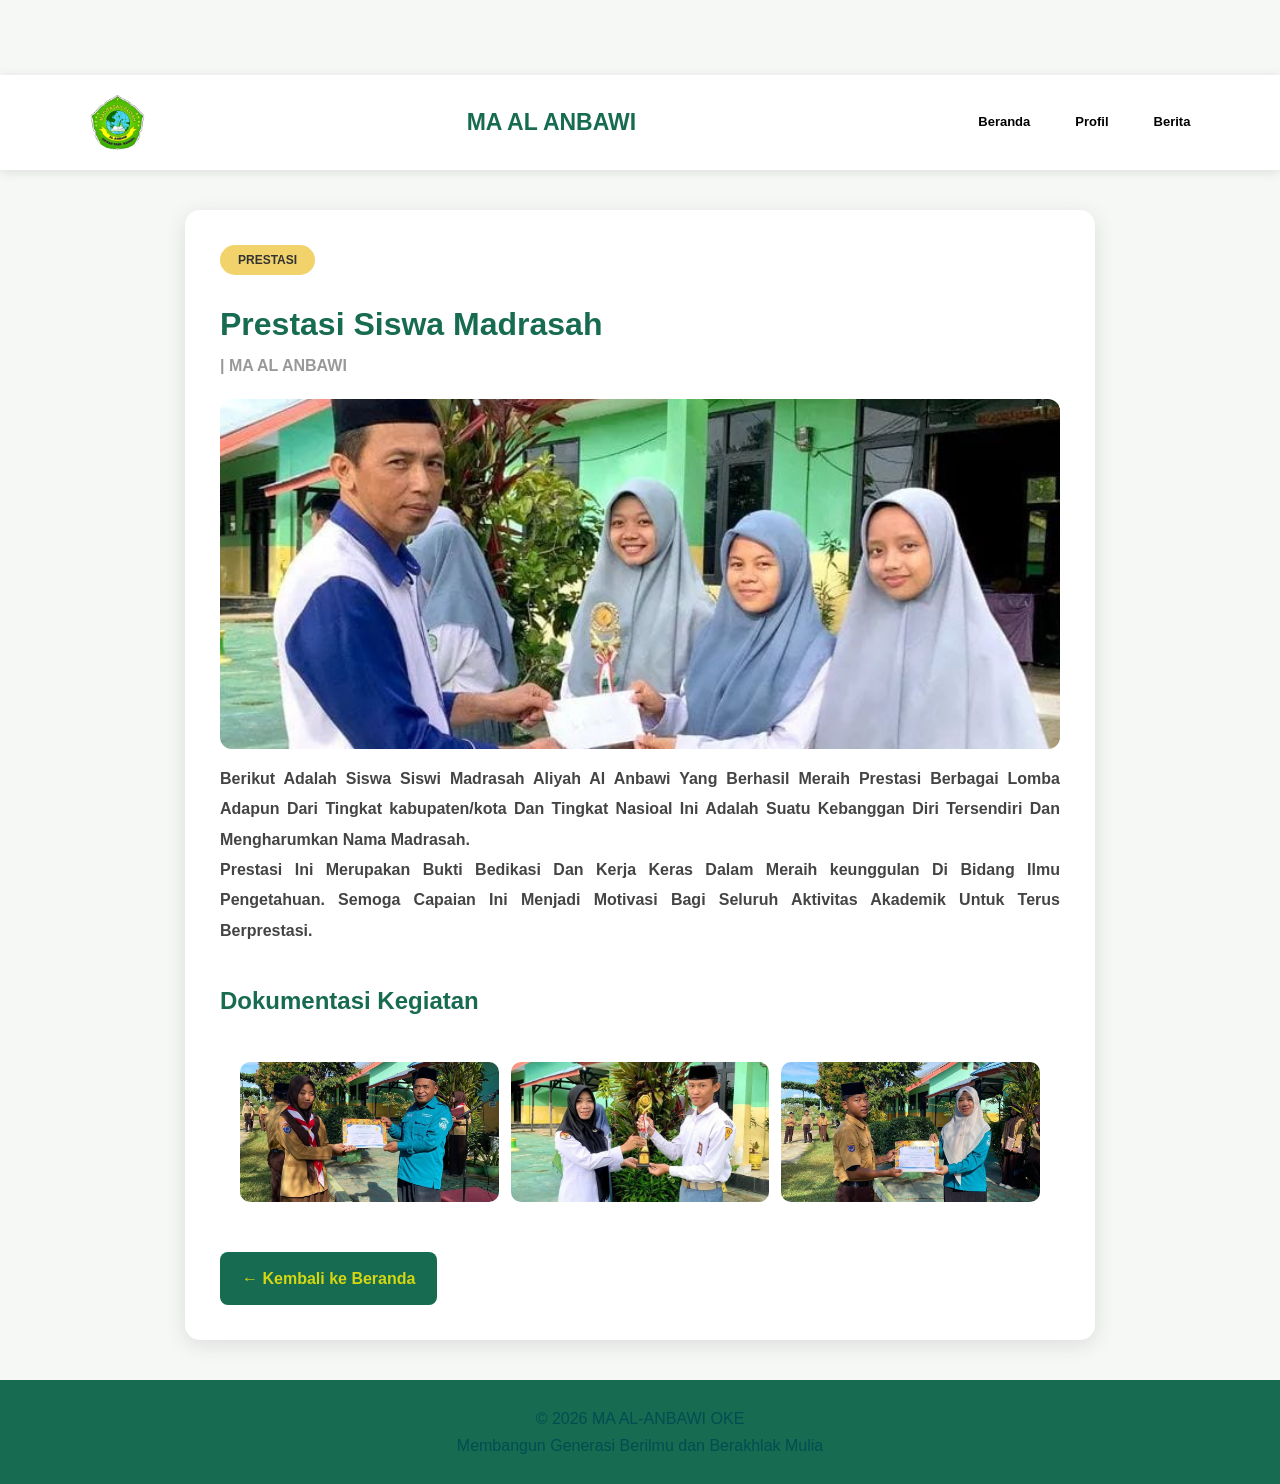
<file: berita-prestasi.html>
<!DOCTYPE html>
<html lang="id">
<head>
<link rel="stylesheet" href="css/style.css">
<meta charset="UTF-8">
<meta name="viewport" content="width=device-width, initial-scale=1.0">
<title>Berita Prestasi - MA Al Anbawi</title>

<style>
* {
    box-sizing: border-box;
}

body {
    margin: 0;
    font-family: Arial, sans-serif;
    background: #f5f8f5;
    color: #444;
}

header {
    background: white;
    padding: 20px 7%;
    display: flex;
    align-items: center;
    justify-content: space-between;
    box-shadow: 0 2px 10px #ddd;
}

.logo {
    color: #176b50;
    font-size: 23px;
    font-weight: bold;
}

.logo small {
    display: block;
    color: #777;
    font-size: 13px;
    margin-top: 5px;
}

nav a {
    text-decoration: none;
    color: #000000;
    margin-left: 20px;
    font-weight: bold;
}

nav a:hover {
    color: #176b50;
}

.container {
    max-width: 950px;
    margin: 40px auto;
    padding: 0 20px;
}

.artikel {
    background: white;
    padding: 35px;
    border-radius: 15px;
    box-shadow: 0 5px 20px #ddd;
}

.label {
    background: #f2d36b;
    color: #333;
    padding: 8px 18px;
    border-radius: 20px;
    font-size: 12px;
    font-weight: bold;
}

h1 {
    color: #176b50;
    font-size: 32px;
    margin-top: 25px;
}

.tanggal {
    color: #999;
    margin-bottom: 20px;
}

.foto-utama {
    width: 100%;
    max-height: 350px;
    object-fit: cover;
    border-radius: 12px;
    margin: 15px 0;
}

.isi-berita {
    font-size: 16px;
    line-height: 1.9;
    text-align: justify;
}

.galeri {
    display: grid;
    grid-template-columns: repeat(3, 1fr);
    gap: 12px;
    margin-top: 20px;
}

.galeri img {
    width: 100%;
    height: 140px;
    object-fit: cover;
    border-radius: 10px;
    transition: 0.3s;
}

.galeri img:hover {
    transform: scale(1.04);
}

h2 {
    color: #176b50;
    margin-top: 35px;
}

.tombol-kembali {
    display: inline-block;
    background: #176b50;
    color: rgb(214, 214, 17);
    padding: 13px 22px;
    border-radius: 8px;
    text-decoration: none;
    margin-top: 30px;
    font-weight: bold;
}

.tombol-kembali:hover {
    background: #0e4937;
}

footer {
    background: #176b50;
    color: rgb(0, 78, 83);
    text-align: center;
    padding: 25px;
    margin-top: 40px;
}

@media(max-width: 600px) {
    header {
        flex-direction: column;
        gap: 15px;
    }

    nav a {
        margin: 5px;
        font-size: 12px;
    }

    .artikel {
        padding: 20px;
    }

    h1 {
        font-size: 25px;
    }

    .galeri {
        grid-template-columns: repeat(2, 1fr);
    }

    .galeri img {
        height: 110px;
    }
}
</style>
</head>

<body>

<header>
    <div class="logo">
         <img src="images/logo sekolah.png" alt="Logo MA Al Anbawi">
    </div>
    <div class="logo">
        <span>MA AL ANBAWI</span>
    </div>

    <nav>
        <a href="index.html#beranda">Beranda</a>
        <a href="index.html#profil">Profil</a>
        <a href="index.html#berita">Berita</a>
    </nav>
</header>

<div class="container">

<div class="artikel">

    <span class="label">PRESTASI</span>

    <h1>Prestasi Siswa Madrasah</h1>

    <div class="tanggal">
        <b>| MA AL ANBAWI</b>
    </div>

    <img src="images/prestasi/2.jpg"
         class="foto-utama"
         alt="Kegiatan belajar siswa">

    <div class="isi-berita">

        <p>
        <B>Berikut Adalah Siswa Siswi Madrasah Aliyah Al Anbawi Yang Berhasil
        Meraih Prestasi Berbagai Lomba Adapun Dari Tingkat kabupaten/kota Dan 
        Tingkat Nasioal Ini Adalah Suatu Kebanggan Diri Tersendiri
        Dan Mengharumkan Nama Madrasah.</B>
        </p>

        <p>
        <B>Prestasi Ini Merupakan Bukti Bedikasi Dan Kerja Keras Dalam Meraih 
            keunggulan Di Bidang Ilmu Pengetahuan. Semoga Capaian Ini Menjadi 
            Motivasi Bagi Seluruh Aktivitas Akademik Untuk Terus Berprestasi.</B>
        </p>

    </div>

    <h2>Dokumentasi Kegiatan</h2>

    <div class="galeri">
        <img src="images/prestasi/prestasi3.jpg" alt="Belajar">
        <img src="images/prestasi/prestasi4.jpg" alt="Acara">
        <img src="images/prestasi/prestasi5.jpg" alt="Kegiatan">
    </div>

    <a href="index.html#berita" class="tombol-kembali">
        ← Kembali ke Beranda
    </a>

</div>
</div>

<footer>
    <p>© 2026 MA AL-ANBAWI OKE</p>
    <p>Membangun Generasi Berilmu dan Berakhlak Mulia</p>
</footer>

</body>
</html>
</file>
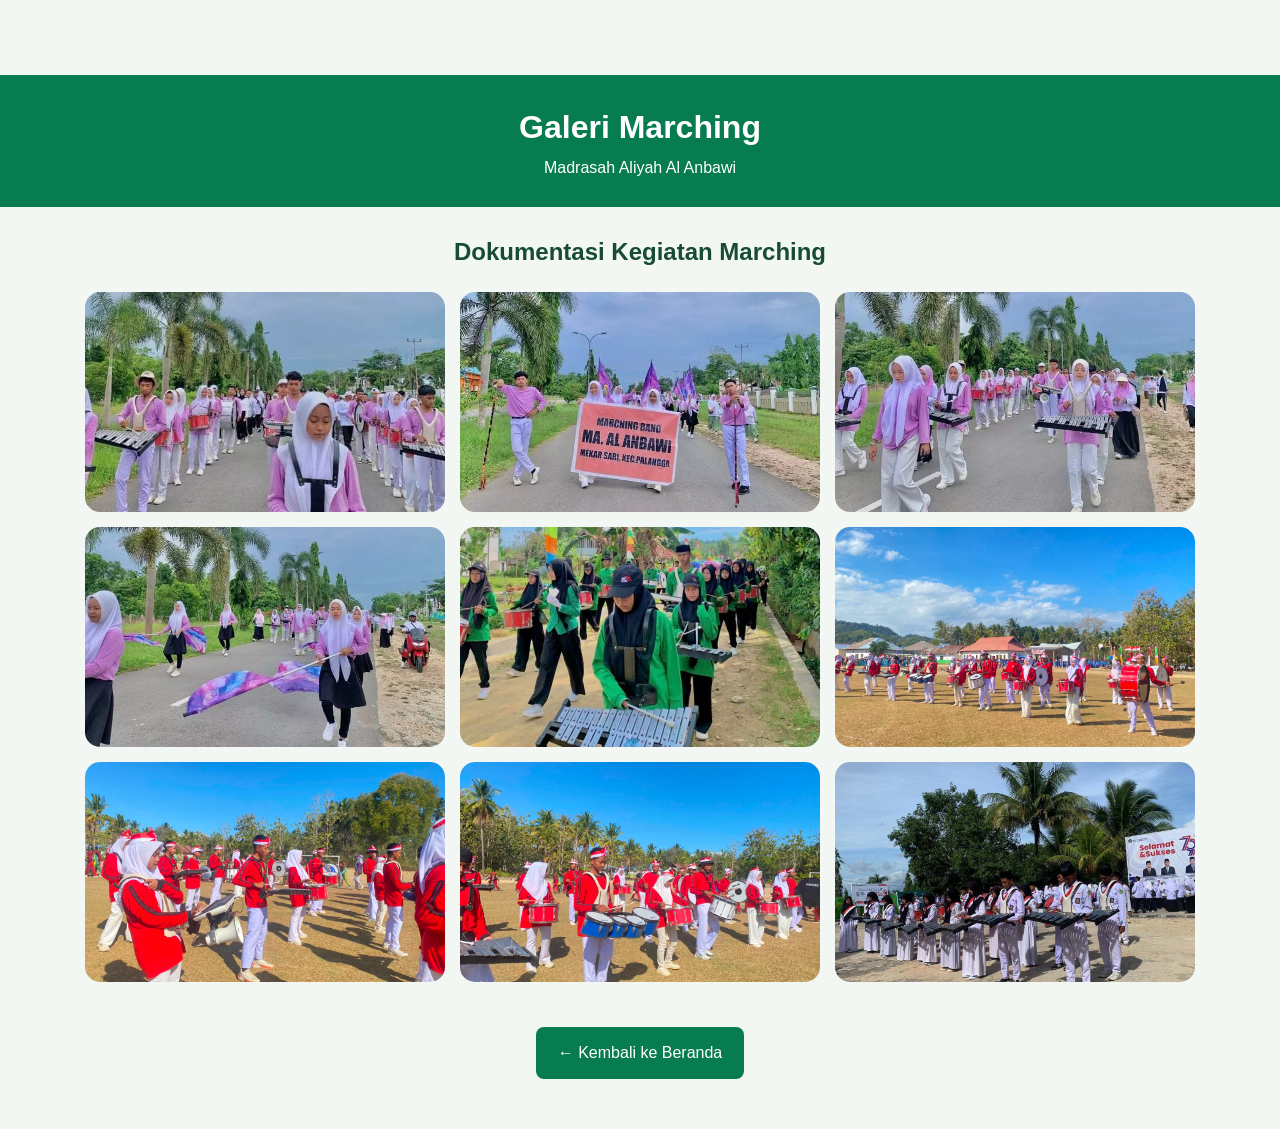
<file: marcing.html>
<!DOCTYPE html>
<html lang="id">
<head>
    <meta charset="UTF-8">
    <meta name="viewport" content="width=device-width, initial-scale=1.0">
    <title>Galeri Marching Band - MA Al Anbawi</title>
    <link rel="stylesheet" href="css/style.css">

    <style>
        body {
            font-family: Arial, sans-serif;
            margin: 0;
            background: #f3f7f4;
            color: #174b36;
        }

        header {
            background: #087c51;
            color: white;
            padding: 25px;
            text-align: center;
        }

        .container {
            padding: 25px;
            text-align: center;
        }

        .foto-grid {
            display: grid;
            grid-template-columns:
                repeat(auto-fit, minmax(220px, 1fr));
            gap: 20px;
            margin-top: 25px;
        }

        .foto-grid img {
            width: 100%;
            height: 230px;
            object-fit: cover;
            border-radius: 12px;
        }

        .kembali {
            display: inline-block;
            margin: 25px;
            padding: 12px 22px;
            background: #087c51;
            color: white;
            text-decoration: none;
            border-radius: 8px;
        }
    </style>
</head>

<body>

<header>
    <h1>Galeri Marching</h1>
    <p>Madrasah Aliyah Al Anbawi</p>
</header>

<div class="container">

    <h2>Dokumentasi Kegiatan Marching</h2>

<div class="marcing-gallery">

   <div class="galeri">
    <img src="images/marcing/foto1.jpg" alt="Kegiatan 1">
    <img src="images/marcing/foto2.jpg" alt="Kegiatan 2">
    <img src="images/marcing/foto3.jpg"Kegiatan 3">
    <img src="images/marcing/foto4.jpg" alt="Kegiatan 4">
    <img src="images/marcing/hijau.jpg" alt="Kegiatan 5">
    <img src="images/marcing/merah.jpg" alt="Kegiatan 6">
    <img src="images/marcing/merah2.jpg" alt="Kegiatan 7">
    <img src="images/marcing/merah3.jpg" alt="Kegiatan 8">
    <img src="images/marcing/marcing putih.jpg" alt="Kegiatan 9">

</div>
    
    
    <a href="index.html" class="kembali">
        ← Kembali ke Beranda
    </a>

</div>

</body>
</html>
</file>
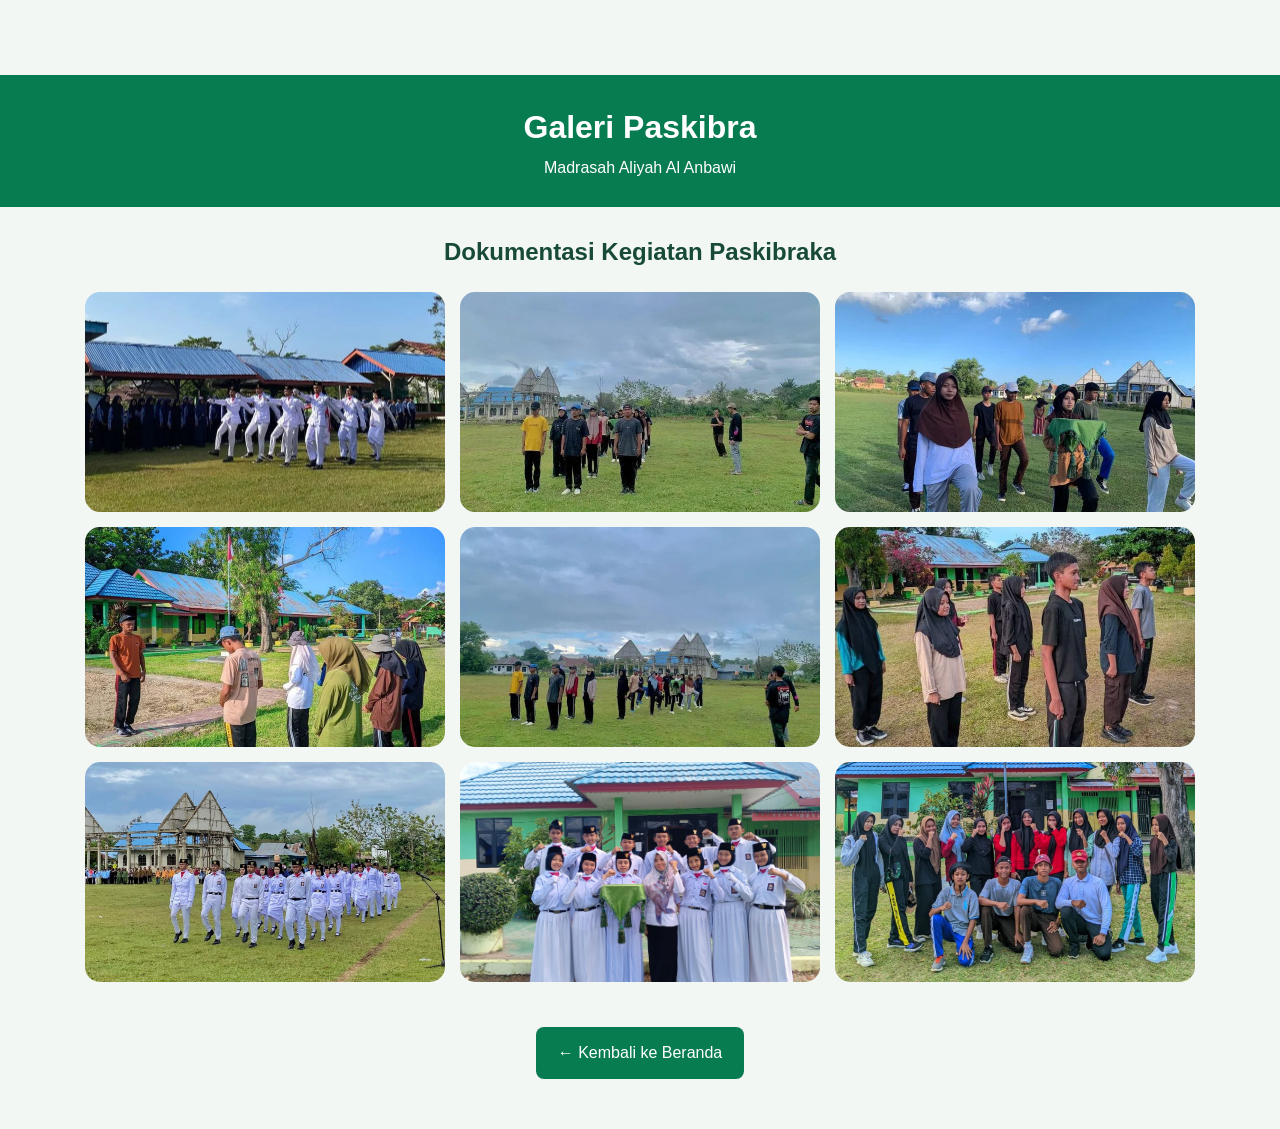
<file: paskibraka.html>
<!DOCTYPE html>
<html lang="id">
<head>
    <meta charset="UTF-8">
    <meta name="viewport" content="width=device-width, initial-scale=1.0">
    <title>Galeri Paskibraka - MA Al Anbawi</title>
    <link rel="stylesheet" href="css/style.css">

    <style>
        body {
            font-family: Arial, sans-serif;
            margin: 0;
            background: #f3f7f4;
            color: #174b36;
        }

        header {
            background: #087c51;
            color: white;
            padding: 25px;
            text-align: center;
        }

        .container {
            padding: 25px;
            text-align: center;
        }

        .foto-grid {
            display: grid;
            grid-template-columns:
                repeat(auto-fit, minmax(220px, 1fr));
            gap: 20px;
            margin-top: 25px;
        }

        .foto-grid img {
            width: 100%;
            height: 230px;
            object-fit: cover;
            border-radius: 12px;
        }

        .kembali {
            display: inline-block;
            margin: 25px;
            padding: 12px 22px;
            background: #087c51;
            color: white;
            text-decoration: none;
            border-radius: 8px;
        }

        .galeri {
    display: grid;
    grid-template-columns: repeat(3, 1fr);
    gap: 15px;
    padding: 20px;
}

.galeri img {
    width: 100%;
    height: 220px;
    object-fit: cover;
    border-radius: 15px;
    display: block;
}

/* Tampilan HP */
@media (max-width: 600px) {
    .galeri {
        grid-template-columns: repeat(2, 1fr);
    }

    .galeri img {
        height: 150px;
    }
}
    </style>
</head>

<body>

<header>
    <h1>Galeri Paskibra</h1>
    <p>Madrasah Aliyah Al Anbawi</p>
</header>

<div class="container">

   <h2>Dokumentasi Kegiatan Paskibraka</h2>

<div class="paskibraka-gallery">

    <div class="galeri">
    <img src="images/paskibraka/paski1.jpg" alt="Kegiatan 1">
    <img src="images/paskibraka/2.jpg" alt="Kegiatan 2">
    <img src="images/paskibraka/3.jpg" alt="Kegiatan 3">
    <img src="images/paskibraka/4.jpg" alt="Kegiatan 4">
    <img src="images/paskibraka/5.jpg" alt="Kegiatan 5">
    <img src="images/paskibraka/6.jpg" alt="Kegiatan 6">
    <img src="images/paskibraka/7.jpg" alt="Kegiatan 7">
    <img src="images/paskibraka/8.jpeg" alt="Kegiatan 8">
    <img src="images/paskibraka/WhatsApp Image 2026-11-18 at 16.26.38.jpeg" alt="Kegiatan 9">

</div>
    <a href="index.html" class="kembali">
        ← Kembali ke Beranda
    </a>

</div>

</body>
</html>
</file>
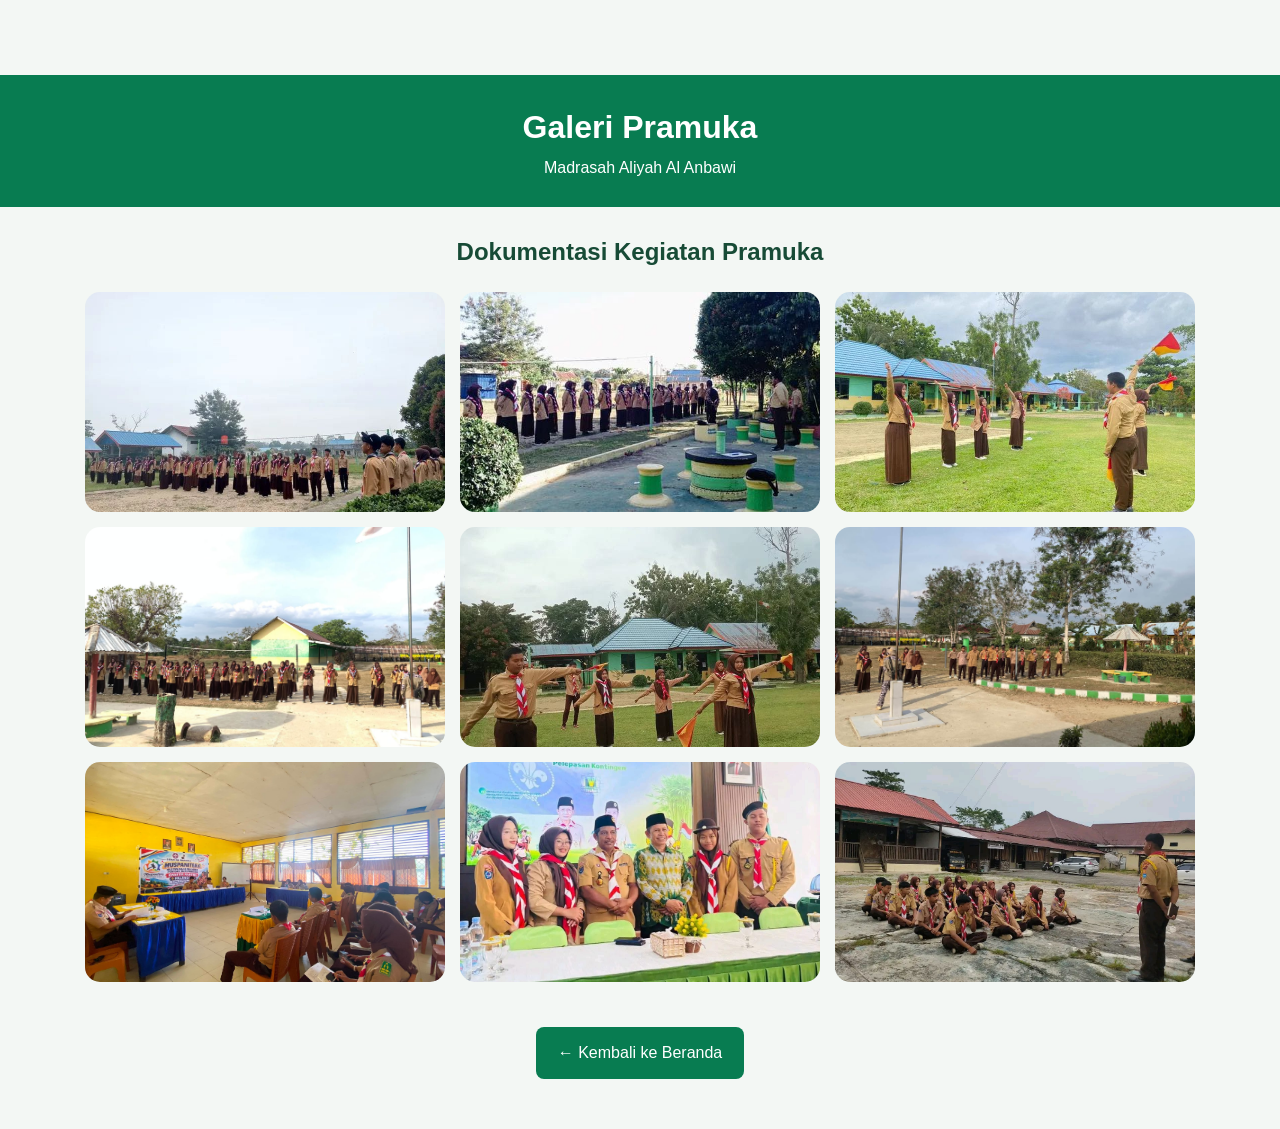
<file: pramuka.html>
<!DOCTYPE html>
<html lang="id">
<head>
    <meta charset="UTF-8">
    <meta name="viewport" content="width=device-width, initial-scale=1.0">
    <title>Galeri Pramuka - MA Al Anbawi</title>
    <link rel="stylesheet" href="css/style.css">

    <style>
        body {
            font-family: Arial, sans-serif;
            margin: 0;
            background: #f3f7f4;
            color: #174b36;
        }

        header {
            background: #087c51;
            color: white;
            padding: 25px;
            text-align: center;
        }

        .container {
            padding: 25px;
            text-align: center;
        }

        .foto-grid {
            display: grid;
            grid-template-columns:
                repeat(auto-fit, minmax(220px, 1fr));
            gap: 20px;
            margin-top: 25px;
        }

        .foto-grid img {
            width: 100%;
            height: 230px;
            object-fit: cover;
            border-radius: 12px;
        }

        .kembali {
            display: inline-block;
            margin: 25px;
            padding: 12px 22px;
            background: #087c51;
            color: white;
            text-decoration: none;
            border-radius: 8px;
        }
        
    </style>
</head>

<body>

<header>
    <h1>Galeri Pramuka</h1>
    <p>Madrasah Aliyah Al Anbawi</p>
</header>

<div class="container">

    <h2>Dokumentasi Kegiatan Pramuka</h2>

<div class="pramuka-gallery">

   <div class="galeri">
    <img src="images/pramuka/pramuka1.jpg" alt="Kegiatan 1">
    <img src="images/pramuka/2.jpg" alt="Kegiatan 2">
    <img src="images/pramuka/3.jpg" alt="Kegiatan 3">
    <img src="images/pramuka/4.jpg" alt="Kegiatan 4">
    <img src="images/pramuka/5.jpg" alt="Kegiatan 5">
    <img src="images/pramuka/6.jpg" alt="Kegiatan 6">
    <img src="images/pramuka/7.jpg" alt="Kegiatan 7">
    <img src="images/pramuka/8.jpg" alt="Kegiatan 8">
    <img src="images/pramuka/9.jpg" alt="Kegiatan 9">



</div>

    <a href="index.html" class="kembali">
        ← Kembali ke Beranda
    </a>

</div>

</body>
</html>
</file>
<file: css/style.css>
* {
    margin: 0;
    padding: 0;
    box-sizing: border-box;
}

html {
    scroll-behavior: smooth;
    scroll-padding-top: 85px;
}

body {
    font-family: 'Poppins', sans-serif;
    color: #263238;
    background: #fff;
    line-height: 1.7;
    overflow-x: hidden;
}

img {
    display: block;
    max-width: 100%;
}

a {
    color: inherit;
    text-decoration: none;
}

button,
input,
select {
    font: inherit;
}

.container {
    width: 90%;
    max-width: 1200px;
    margin: auto;
}

.section {
    padding: 85px 0;
}

.section-light {
    background: #f4f8f5;
}

.navbar {
    width: 100%;
    position: sticky;
    top: 0;
    z-index: 1000;
    background: #064e3b;
    box-shadow: 0 3px 15px rgba(0, 0, 0, 0.15);
}

.nav-container {
    min-height: 80px;
    display: flex;
    align-items: center;
    justify-content: space-between;
}

.logo {
    display: flex;
    align-items: center;
    gap: 12px;
    color: #fff;
}

.logo img {
    width: 55px;
    height: 55px;
    object-fit: contain;
    border-radius: 50%;
}

.logo-text h2 {
    font-size: 18px;
    line-height: 1.3;
    font-weight: 700;
}

.logo-text p {
    font-size: 12px;
    color: #d1fae5;
}

nav {
    display: flex;
    align-items: center;
    gap: 25px;
}

nav a {
    color: #fff;
    font-size: 13px;
    font-weight: 500;
    transition: 0.3s;
}

nav a:hover {
    color: #facc15;
}

nav .nav-ppdb {
    background: #facc15;
    color: #064e3b;
    padding: 9px 20px;
    border-radius: 25px;
    font-weight: 700;
}

nav .nav-ppdb:hover {
    background: #fff;
    color: #064e3b;
}

.menu-toggle {
    display: none;
    background: none;
    border: none;
    color: #fff;
    font-size: 30px;
    cursor: pointer;
}

.hero {
    min-height: 650px;
    position: relative;
    display: flex;
    align-items: center;
    overflow: hidden;
    background: #064e3b;
    color: #fff;
}

.hero-video {
    position: absolute;
    inset: 0;
    width: 100%;
    height: 100%;
    object-fit: cover;
    z-index: 0;
}

.hero-overlay {
    position: absolute;
    inset: 0;
    background: linear-gradient(
        90deg,
        rgba(0, 35, 25, 0.88),
        rgba(0, 45, 30, 0.55)
    );
    z-index: 1;
}

.hero-content {
    position: relative;
    z-index: 2;
    padding-top: 80px;
    padding-bottom: 80px;
}

.arabic {
    font-family: 'Amiri', serif;
    font-size: 32px;
    margin-bottom: 20px;
    color: #facc15;
}

.hero-label {
    display: inline-block;
    font-size: 12px;
    letter-spacing: 2px;
    font-weight: 600;
    color: #facc15;
    margin-bottom: 15px;
}

.hero h1 {
    max-width: 750px;
    font-size: clamp(38px, 6vw, 65px);
    line-height: 1.2;
    margin-bottom: 20px;
}

.hero h1 strong {
    display: block;
    color: #facc15;
}

.hero-content > p {
    max-width: 600px;
    font-size: 16px;
    color: #e5e7eb;
    margin-bottom: 30px;
}

.hero-buttons {
    display: flex;
    flex-wrap: wrap;
    gap: 15px;
}

.btn {
    display: inline-block;
    padding: 12px 25px;
    border-radius: 30px;
    font-size: 14px;
    font-weight: 600;
    cursor: pointer;
    transition: 0.3s;
    border: 2px solid transparent;
}

.btn-primary {
    background: #facc15;
    color: #064e3b;
}

.btn-primary:hover {
    background: #fff;
    transform: translateY(-3px);
}

.btn-outline {
    border-color: #fff;
    color: #fff;
}

.btn-outline:hover {
    background: #fff;
    color: #064e3b;
}

.btn-full {
    width: 100%;
}


.welcome {
    padding: 90px 0;
    background: #fff;
}

.welcome-grid {
    display: grid;
    grid-template-columns: 0.9fr 1.1fr;
    align-items: center;
    gap: 55px;
}

.welcome-image img {
    width: 100%;
    height: 420px;
    object-fit: cover;
    object-position: center;
    border-radius: 15px;
    box-shadow: 0 10px 30px rgba(0, 0, 0, 0.12);
}

.section-label {
    display: inline-block;
    color: #059669;
    font-size: 12px;
    font-weight: 700;
    letter-spacing: 2px;
    margin-bottom: 10px;
}

.welcome-text h2 {
    font-size: 28px;
    line-height: 1.4;
    color: #064e3b;
    margin-bottom: 20px;
}

.welcome-text p {
    color: #64748b;
    margin-bottom: 15px;
    font-size: 14px;
}

.principal {
    margin-top: 25px;
    padding-left: 15px;
    border-left: 4px solid #facc15;
}

.principal strong,
.principal span {
    display: block;
}

.principal strong {
    color: #064e3b;
}

.principal span {
    font-size: 13px;
    color: #64748b;
}

.section-heading {
    text-align: center;
    max-width: 700px;
    margin: 0 auto 45px;
}

.section-heading h2 {
    color: #064e3b;
    font-size: 34px;
    margin-bottom: 10px;
}

.section-heading p {
    color: #64748b;
    font-size: 14px;
}

.profile-grid {
    display: grid;
    grid-template-columns: repeat(3, 1fr);
    gap: 25px;
}

.profile-card {
    background: #fff;
    padding: 35px 25px;
    border-radius: 15px;
    text-align: center;
    box-shadow: 0 5px 20px rgba(0, 0, 0, 0.06);
    transition: 0.3s;
}

.profile-card:hover {
    transform: translateY(-8px);
    box-shadow: 0 12px 25px rgba(0, 0, 0, 0.1);
}

.card-icon {
    font-size: 40px;
    margin-bottom: 15px;
}

.profile-card h3 {
    color: #064e3b;
    font-size: 20px;
    margin-bottom: 12px;
}

.profile-card p {
    color: #64748b;
    font-size: 13px;
}

.stats {
    display: grid;
    grid-template-columns: repeat(4, 1fr);
    gap: 20px;
    margin-top: 45px;
    padding: 30px;
    background: #064e3b;
    border-radius: 15px;
    color: #fff;
    text-align: center;
}

.stats strong {
    display: block;
    color: #facc15;
    font-size: 30px;
    font-weight: 700;
}

.stats span {
    font-size: 13px;
}

.news-grid {
    display: grid;
    grid-template-columns: repeat(3, 1fr);
    gap: 25px;
}

.news-card {
    height: 100%;
}

.berita-card {
    height: 100%;
    overflow: hidden;
    background: #fff;
    border-radius: 15px;
    box-shadow: 0 5px 20px rgba(0, 0, 0, 0.07);
    transition: 0.3s;
    padding-bottom: 20px;
}

.berita-card:hover {
    transform: translateY(-7px);
}

.news-image {
    height: 220px;
    position: relative;
    overflow: hidden;
}

.news-image img {
    width: 100%;
    height: 100%;
    object-fit: cover;
    transition: 0.4s;
}

.berita-card:hover .news-image img {
    transform: scale(1.08);
}

.news-image span {
    position: absolute;
    bottom: 12px;
    left: 12px;
    background: #facc15;
    color: #064e3b;
    padding: 6px 13px;
    border-radius: 20px;
    font-size: 10px;
    font-weight: 700;
}

.berita-card h3 {
    padding: 20px 20px 10px;
    color: #064e3b;
    font-size: 18px;
}

.berita-card p {
    padding: 0 20px;
    color: #64748b;
    font-size: 13px;
    margin-bottom: 15px;
}

.baca-selengkapnya {
    display: inline-block;
    margin-left: 20px;
    color: #059669;
    font-size: 13px;
    font-weight: 700;
}

.baca-selengkapnya:hover {
    color: #f59e0b;
}

.gallery {
    display: grid;
    grid-template-columns: repeat(3, 1fr);
    gap: 25px;
}

.gallery-item {
    height: 230px;
    overflow: hidden;
    position: relative;
    border-radius: 12px;
    background: #064e3b;
    box-shadow: 0 5px 15px rgba(0, 0, 0, 0.1);
}

.gallery-photo {
    width: 100%;
    height: 100%;
    overflow: hidden;
}

.gallery-photo img {
    width: 100%;
    height: 100%;
    object-fit: cover;
    transition: 0.5s;
}

.gallery-item:hover img {
    transform: scale(1.1);
}

.gallery-item > span {
    position: absolute;
    bottom: 0;
    left: 0;
    width: 100%;
    padding: 15px;
    color: #fff;
    font-size: 14px;
    font-weight: 600;
    background: linear-gradient(
        transparent,
        rgba(0, 0, 0, 0.85)
    );
}

.teacher-grid {
    display: grid;
    grid-template-columns: repeat(3, 1fr);
    gap: 25px;
}

.teacher-card {
    background: #fff;
    padding: 20px;
    border-radius: 15px;
    text-align: center;
    box-shadow: 0 5px 20px rgba(0, 0, 0, 0.07);
    transition: 0.3s;
}

.teacher-card:hover {
    transform: translateY(-7px);
}

.teacher-photo {
    width: 100%;
    height: 280px;
    overflow: hidden;
    border-radius: 10px;
    margin-bottom: 18px;
    background: #e2e8f0;
}

.teacher-photo img {
    width: 100%;
    height: 100%;
    object-fit: cover;
    object-position: center top;
    transition: 0.4s;
}

.teacher-card:hover .teacher-photo img {
    transform: scale(1.05);
}

.teacher-card h3 {
    color: #064e3b;
    font-size: 15px;
    line-height: 1.5;
    margin-bottom: 5px;
}

.teacher-card span {
    color: #64748b;
    font-size: 12px;
}

.ekskul-container {
    display: grid;
    grid-template-columns: repeat(3, 1fr);
    gap: 25px;
}

.ekskul-card {
    overflow: hidden;
    padding-bottom: 25px;
    background: #fff;
    border-radius: 15px;
    text-align: center;
    box-shadow: 0 5px 20px rgba(0, 0, 0, 0.07);
    transition: 0.3s;
}

.ekskul-card:hover {
    transform: translateY(-7px);
}

.ekskul-card img {
    width: 100%;
    height: 220px;
    object-fit: cover;
}

.ekskul-card h3 {
    color: #064e3b;
    font-size: 17px;
    margin: 20px 15px 10px;
}

.ekskul-card p {
    padding: 0 20px;
    color: #64748b;
    font-size: 13px;
    margin-bottom: 18px;
}

.ekskul-card a {
    display: inline-block;
    background: #064e3b;
    color: #fff;
    padding: 9px 20px;
    border-radius: 25px;
    font-size: 12px;
    font-weight: 600;
    transition: 0.3s;
}

.ekskul-card a:hover {
    background: #facc15;
    color: #064e3b;
}

.ppdb {
    padding: 90px 0;
    background: #064e3b;
}

.ppdb-container {
    display: grid;
    grid-template-columns: 1fr 1fr;
    align-items: center;
    gap: 60px;
}

.ppdb-text {
    color: #fff;
}

.ppdb-text .section-label {
    color: #facc15;
}

.ppdb-text h2 {
    font-size: 38px;
    line-height: 1.3;
    margin-bottom: 20px;
}

.ppdb-text h2 strong {
    display: block;
    color: #facc15;
}

.ppdb-text p {
    color: #d1fae5;
    font-size: 14px;
    margin-bottom: 25px;
}

.ppdb-text ul {
    list-style: none;
}

.ppdb-text li {
    margin-bottom: 12px;
    color: #fff;
    font-size: 14px;
}

.ppdb-form {
    background: #fff;
    padding: 35px;
    border-radius: 15px;
    box-shadow: 0 10px 30px rgba(0, 0, 0, 0.15);
}

.ppdb-form h3 {
    text-align: center;
    color: #064e3b;
    font-size: 24px;
    margin-bottom: 25px;
}

.form-group {
    margin-bottom: 17px;
}

.form-group label {
    display: block;
    color: #334155;
    font-size: 13px;
    font-weight: 600;
    margin-bottom: 7px;
}

.form-group input,
.form-group select {
    width: 100%;
    padding: 12px 14px;
    border: 1px solid #cbd5e1;
    border-radius: 8px;
    outline: none;
    background: #fff;
    font-size: 13px;
    transition: 0.3s;
}

.form-group input:focus,
.form-group select:focus {
    border-color: #059669;
    box-shadow: 0 0 0 3px rgba(5, 150, 105, 0.1);
}

.contact {
    padding: 85px 0;
    background: #f4f8f5;
}

.contact-grid {
    display: grid;
    grid-template-columns: repeat(3, 1fr);
    gap: 25px;
}

.contact-item {
    padding: 30px 20px;
    background: #fff;
    border-radius: 12px;
    text-align: center;
    box-shadow: 0 5px 20px rgba(0, 0, 0, 0.05);
}

.contact-item > div {
    font-size: 35px;
    margin-bottom: 10px;
}

.contact-item h3 {
    color: #064e3b;
    font-size: 17px;
    margin-bottom: 10px;
}

.contact-item p {
    color: #64748b;
    font-size: 13px;
    overflow-wrap: anywhere;
}

footer {
    background: #032e24;
    color: #fff;
    padding-top: 60px;
}

.footer-content {
    display: grid;
    grid-template-columns: 1.3fr 1fr 0.7fr 1fr;
    gap: 30px;
    padding-bottom: 40px;
}

.footer-content h3 {
    color: #facc15;
    font-size: 17px;
    margin-bottom: 18px;
}

.footer-content p {
    color: #cbd5e1;
    font-size: 12px;
    margin-bottom: 10px;
}

.footer-content a {
    display: block;
    color: #cbd5e1;
    font-size: 13px;
    margin-bottom: 9px;
    transition: 0.3s;
}

.footer-content a:hover {
    color: #facc15;
    padding-left: 5px;
}

.social-media ul {
    list-style: none;
}

.social-media li {
    margin-bottom: 10px;
}

.copyright {
    text-align: center;
    padding: 18px 10px;
    border-top: 1px solid rgba(255, 255, 255, 0.15);
    color: #cbd5e1;
    font-size: 12px;
}

#backTop {
    position: fixed;
    right: 20px;
    bottom: 20px;
    width: 45px;
    height: 45px;
    border: none;
    border-radius: 50%;
    background: #facc15;
    color: #064e3b;
    font-size: 24px;
    font-weight: 700;
    cursor: pointer;
    z-index: 999;
    box-shadow: 0 4px 12px rgba(0, 0, 0, 0.2);
}

@media (max-width: 992px) {

    .container {
        width: 92%;
    }

    nav {
        gap: 15px;
    }

    nav a {
        font-size: 12px;
    }

    .welcome-grid {
        gap: 30px;
    }

    .teacher-grid {
        grid-template-columns: repeat(3, 1fr);
    }

    .footer-content {
        grid-template-columns: repeat(2, 1fr);
    }

}

@media (max-width: 768px) {

    .section {
        padding: 65px 0;
    }

    .nav-container {
        min-height: 70px;
    }

    .logo img {
        width: 45px;
        height: 45px;
    }

    .logo-text h2 {
        font-size: 15px;
    }

    .logo-text p {
        font-size: 10px;
    }

    .menu-toggle {
        display: block;
    }

    nav {
        position: absolute;
        top: 70px;
        left: 0;
        width: 100%;
        display: none;
        flex-direction: column;
        align-items: stretch;
        gap: 0;
        padding: 10px 5%;
        background: #064e3b;
        box-shadow: 0 8px 15px rgba(0, 0, 0, 0.15);
    }

    nav.active {
        display: flex;
    }

    nav a {
        padding: 12px 10px;
        border-bottom: 1px solid rgba(255, 255, 255, 0.12);
        font-size: 13px;
    }

    nav .nav-ppdb {
        margin-top: 10px;
        text-align: center;
        border-radius: 8px;
    }

    .hero {
        min-height: 580px;
    }

    .hero-content {
        padding-top: 70px;
        padding-bottom: 70px;
    }

    .arabic {
        font-size: 25px;
    }

    .hero h1 {
        font-size: 40px;
    }

    .hero-content > p {
        font-size: 14px;
    }

    .welcome-grid {
        grid-template-columns: 1fr;
        gap: 30px;
    }

    .welcome-image img {
        height: 350px;
    }

    .welcome-text h2 {
        font-size: 23px;
    }

    .section-heading h2 {
        font-size: 28px;
    }

    .profile-grid {
        grid-template-columns: 1fr;
        gap: 18px;
    }

    .stats {
        grid-template-columns: repeat(2, 1fr);
        gap: 25px;
        padding: 25px 15px;
    }

    .stats strong {
        font-size: 25px;
    }

    .news-grid {
        grid-template-columns: 1fr;
        gap: 25px;
    }

    .news-image {
        height: 230px;
    }

    .gallery {
        grid-template-columns: repeat(2, 1fr);
        gap: 15px;
    }

    .gallery-item {
        height: 190px;
    }

    .gallery-item > span {
        font-size: 12px;
        padding: 10px;
    }

    .teacher-grid {
        grid-template-columns: repeat(2, 1fr);
        gap: 15px;
    }

    .teacher-card {
        padding: 12px;
    }

    .teacher-photo {
        height: 210px;
    }

    .teacher-card h3 {
        font-size: 12px;
    }

    .teacher-card span {
        font-size: 11px;
    }

    .ekskul-container {
        grid-template-columns: 1fr;
        gap: 20px;
    }

    .ppdb-container {
        grid-template-columns: 1fr;
        gap: 35px;
    }

    .ppdb-text h2 {
        font-size: 30px;
    }

    .ppdb-form {
        padding: 25px 20px;
    }

    .contact-grid {
        grid-template-columns: 1fr;
        gap: 18px;
    }

    .footer-content {
        grid-template-columns: 1fr 1fr;
        gap: 25px;
    }

}


@media (max-width: 480px) {

    .container {
        width: 92%;
    }

    .hero {
        min-height: 540px;
    }

    .hero h1 {
        font-size: 34px;
    }

    .hero-label {
        font-size: 10px;
        letter-spacing: 1px;
    }

    .hero-buttons {
        flex-direction: column;
        align-items: flex-start;
    }

    .btn {
        text-align: center;
        min-width: 150px;
    }

    .welcome-image img {
        height: 280px;
    }

    .gallery {
        grid-template-columns: 1fr;
    }

    .gallery-item {
        height: 230px;
    }

    .teacher-grid {
        grid-template-columns: 1fr 1fr;
    }

    .teacher-photo {
        height: 175px;
    }

    .teacher-card h3 {
        font-size: 11px;
    }

    .stats {
        gap: 20px 10px;
    }

    .stats strong {
        font-size: 22px;
    }

    .stats span {
        font-size: 11px;
    }

    .footer-content {
        grid-template-columns: 1fr;
    }

    .ppdb-text h2 {
        font-size: 27px;
    }

}

/* =========================================
   PERBAIKAN HERO - DESKTOP DAN HP
========================================= */

.hero {
    width: 100%;
    min-height: 650px;
    display: flex;
    justify-content: center;
    align-items: center;
    text-align: center;
    overflow: hidden;
}

.hero-content {
    width: 90%;
    max-width: 1000px;
    margin: 0 auto;
    padding: 80px 15px;
    display: flex;
    flex-direction: column;
    align-items: center;
    text-align: center;
}

.hero-content .arabic {
    width: 100%;
    text-align: center;
    font-size: 32px;
    margin-bottom: 18px;
}

.hero-content .hero-label {
    display: block;
    width: 100%;
    text-align: center;
    font-size: 12px;
    margin-bottom: 18px;
}

.hero-content h1 {
    display: block;
    width: 100%;
    max-width: 900px;
    margin: 0 auto 20px;
    padding: 0 10px;
    text-align: center;
    font-size: clamp(34px, 4.5vw, 58px);
    line-height: 1.2;
    overflow-wrap: break-word;
}

.hero-content h1 strong {
    display: block;
    text-align: center;
}

.hero-content > p {
    width: 100%;
    max-width: 680px;
    margin: 0 auto 28px;
    padding: 0 10px;
    text-align: center;
    font-size: 15px;
    line-height: 1.8;
    overflow-wrap: break-word;
}

.hero-buttons {
    width: 100%;
    display: flex;
    justify-content: center;
    align-items: center;
    flex-wrap: wrap;
    gap: 15px;
}


@media (max-width: 768px) {

    .hero {
        min-height: 580px;
    }

    .hero-content {
        width: 94%;
        padding: 65px 5px;
    }

    .hero-content .arabic {
        font-size: 25px;
    }

    .hero-content .hero-label {
        font-size: 10px;
        letter-spacing: 1px;
    }

    .hero-content h1 {
        font-size: clamp(30px, 7vw, 42px);
        line-height: 1.25;
    }

    .hero-content > p {
        max-width: 500px;
        font-size: 13px;
    }

    .hero-buttons {
        justify-content: center;
    }
}

@media (max-width: 480px) {

    .hero {
        min-height: 540px;
    }

    .hero-content {
        width: 94%;
        padding: 55px 5px;
    }

    .hero-content .arabic {
        font-size: 22px;
    }

    .hero-content .hero-label {
        font-size: 9px;
    }

    .hero-content h1 {
        font-size: 32px;
    }

    .hero-content > p {
        font-size: 12px;
        max-width: 100%;
    }

    .hero-buttons {
        flex-direction: column;
        align-items: center;
    }

    .hero-buttons .btn {
        width: 180px;
        text-align: center;
    }
}

.galeri {
    display: grid;
    grid-template-columns: repeat(3, 1fr);
    gap: 15px;
    padding: 20px;
}

.galeri img {
    width: 100%;
    height: 220px;
    object-fit: cover;
    border-radius: 15px;
    display: block;
}

/* Tampilan HP */
@media (max-width: 600px) {
    .galeri {
        grid-template-columns: repeat(2, 1fr);
    }

    .galeri img {
        height: 150px;
    }
}

.kartu {
    display: flex;
    flex-direction: column;
    height: 270px;
    overflow: hidden;
    border-radius: 20px;
    text-decoration: none;
    color: white;
    background: #008747;
}

.kartu img {
    width: 100%;
    height: 210px;
    object-fit: cover;
    display: block;
}

.kartu h3 {
    position: static;
    width: 100%;
    height: 60px;
    margin: 0;
    padding: 18px 8px;
    box-sizing: border-box;
    background: #008747;
    color: white;
    text-align: center;
    font-size: 17px;
    font-weight: bold;
}

.kartu:hover img {
    transform: scale(1.04);
    transition: 0.3s;
}

@media(max-width: 600px) {
    .kartu {
        height: 190px;
    }

    .kartu img {
        height: 145px;
    }

    .kartu h3 {
        height: 45px;
        padding: 13px 4px;
        font-size: 13px;
    }
}

.navbar {
    background: #ffffff !important;
    box-shadow: 0 2px 10px rgba(0,0,0,0.08);
}

.logo-text h2 {
    color: #000000 !important;
}

.logo-text p {
    color: #333333 !important;
}

.navbar nav a {
    color: #000000 !important;
}

.navbar nav a:hover {
    color: #008747 !important;
}

.navbar nav a.nav-ppdb {
    background: #ffcc00 !important;
    color: #000000 !important;
    border-radius: 30px;
}

.navbar nav a.nav-ppdb:hover {
    background: #ffcc00 !important;
    color: #000000 !important;
}

/* WARNA KHUSUS NAMA MA AL ANBAWI */
.logo-text h2 {
    color: #008747 !important;
    font-weight: 700;
}

/* SUBJUDUL TETAP HITAM */
.logo-text p {
    color: #333333 !important;
}

/* =================================
   PERBAIKAN RESPONSIVE WEBSITE
================================= */

* {
    box-sizing: border-box;
}

html {
    width: 100%;
    max-width: 100%;
    overflow-x: hidden;
}

body {
    width: 100%;
    max-width: 100%;
    margin: 0;
    overflow-x: hidden;
}

img, video {
    max-width: 100%;
}

.container {
    width: 100%;
    max-width: 1200px;
    margin-left: auto;
    margin-right: auto;
    padding-left: 15px;
    padding-right: 15px;
}

/* =================================
   TAMPILAN KHUSUS HP
================================= */

@media screen and (max-width: 768px) {

    body {
        overflow-x: hidden;
    }

    .container {
        width: 100%;
        padding-left: 15px;
        padding-right: 15px;
    }

    section {
        max-width: 100%;
    }

    .navbar {
        width: 100%;
    }

    .nav-container {
        width: 100%;
        display: flex;
        justify-content: space-between;
        align-items: center;
        flex-wrap: wrap;
    }

    /* Tombol menu HP */
    .menu-toggle {
        display: block !important;
        background: none;
        border: none;
        color: #087b45;
        font-size: 28px;
        cursor: pointer;
        padding: 8px;
    }

    /* Menu navigasi */
    #navMenu {
        display: none;
        width: 100%;
        flex-direction: column;
        background: white;
        padding: 15px;
        gap: 15px;
    }

    #navMenu.active {
        display: flex !important;
    }

    #navMenu a {
        display: block;
        width: 100%;
        color: black;
        padding: 10px;
        text-decoration: none;
    }

    /* PPDB tetap berwarna */
    #navMenu .nav-ppdb {
        background: #ffcc00;
        color: black;
        border-radius: 30px;
        text-align: center;
    }

    /* Hero */
    .hero {
        width: 100%;
        min-width: 0;
        max-width: 100%;
    }

    .hero-content {
        width: 100%;
        padding: 40px 20px;
    }

    .hero h1 {
        font-size: clamp(30px, 8vw, 42px);
    }

    .hero p {
        font-size: 15px;
    }

    .hero-buttons {
        flex-wrap: wrap;
    }

    .btn {
        max-width: 100%;
    }

    /* Semua grid menjadi satu kolom */
    .welcome-grid,
    .profile-grid,
    .news-grid,
    .teacher-grid,
    .ekskul-container,
    .contact-grid {
        grid-template-columns: 1fr;
        width: 100%;
    }

    /* Galeri */
    .gallery {
        display: grid;
        grid-template-columns: repeat(2, minmax(0, 1fr));
        gap: 12px;
        width: 100%;
    }

    .gallery-item {
        min-width: 0;
        width: 100%;
    }

    .gallery-item img {
        width: 100%;
        height: 150px;
        object-fit: cover;
    }

    /* Formulir */
    .ppdb-container {
        display: flex;
        flex-direction: column;
        width: 100%;
    }

    .ppdb-form {
        width: 100%;
        max-width: 100%;
    }

    /* Footer */
    .footer-content {
        display: grid;
        grid-template-columns: 1fr;
        gap: 25px;
    }

}

/* MENU TETAP TERLIHAT SAAT SCROLL */

.navbar {
    position: sticky;
    top: 0;
    left: 0;
    width: 100%;
    z-index: 9999;
    background: white;
}

/* Tombol menu HP */
.menu-toggle {
    position: relative;
    z-index: 10001;
    display: none;
    cursor: pointer;
}

/* Tampilan HP */
@media screen and (max-width: 768px) {

    .navbar {
        position: sticky;
        top: 0;
        width: 100%;
        z-index: 9999;
    }

    .menu-toggle {
        display: block !important;
    }

    #navMenu {
        position: absolute;
        top: 100%;
        left: 0;
        width: 100%;
        background: white;
        z-index: 10000;
        box-shadow: 0 5px 15px rgba(0,0,0,0.15);
    }

}

/* TAMPILAN KARTU GURU DI HP */

@media screen and (max-width: 768px) {

    .teacher-grid {
        display: grid;
        grid-template-columns: repeat(2, minmax(0, 1fr));
        gap: 25px;
        justify-items: center;
    }

    .teacher-card {
        width: 100%;
        max-width: 100%;
        text-align: center;
    }

    /* Guru terakhir tetap di tengah,
       tetapi ukurannya sama dengan lainnya */
    .teacher-grid .teacher-card:last-child {
        grid-column: 1 / -1;
        width: 100%;
        max-width: calc((100% - 25px) / 2);
        justify-self: center;
    }

    .teacher-photo {
        width: 100%;
        margin-left: auto;
        margin-right: auto;
    }

}

@media screen and (max-width: 768px) {
    .gallery {
        display: grid;
        grid-template-columns: 1fr;
        gap: 18px;
        padding: 0 20px;
    }

    .gallery img {
        width: 100%;
        height: auto;
        aspect-ratio: 3 / 2;
        object-fit: cover;
        border-radius: 20px;
        display: block;
    }
}

/* Membuat menu tetap terlihat saat scroll */
header {
    position: sticky;
    top: 0;
    z-index: 9999;
    background: white;
}

/* Khusus tampilan HP */
@media screen and (max-width: 768px) {
    header {
        position: sticky;
        top: 0;
        z-index: 9999;
    }
}

/* NAVBAR TETAP TERLIHAT SAAT SCROLL */
.nav-container {
    position: sticky;
    top: 0;
    z-index: 99999;
    background: #ffffff;
    width: 100%;
}

/* Tampilan HP */
@media screen and (max-width: 768px) {
    .nav-container {
        position: sticky;
        top: 0;
        z-index: 99999;
        background: #ffffff;
    }

    #menuToggle {
        z-index: 100000;
    }

    #navMenu {
        z-index: 99999;
    }
}

/* ==============================
   NAVBAR TETAP DI ATAS
============================== */

.navbar {
    position: fixed !important;
    top: 0;
    left: 0;
    width: 100%;
    height: 75px;
    z-index: 9999;
    background: rgba(255,255,255,0.98);
    box-sizing: border-box;
}

.nav-container {
    display: flex;
    align-items: center;
    justify-content: space-between;
    height: 75px;
    width: 100%;
    padding: 0 15px;
    box-sizing: border-box;
}

.menu-toggle {
    display: block;
    border: none;
    background: #0d6b4a;
    color: white;
    font-size: 27px;
    padding: 5px 12px;
    border-radius: 8px;
    cursor: pointer;
    z-index: 10001;
}

/* ==============================
   MENU SAMPING HP
============================== */

@media screen and (max-width: 900px) {

    .nav {
        position: fixed !important;
        top: 75px;
        left: -280px;
        width: 260px;
        height: calc(100vh - 75px);
        background: #ffffff;
        display: flex !important;
        flex-direction: column;
        align-items: stretch;
        gap: 0;
        padding: 15px;
        box-sizing: border-box;
        overflow-y: auto;
        box-shadow: 5px 5px 15px rgba(0,0,0,0.15);
        transition: left 0.3s ease;
        z-index: 9998;
    }

    .nav.active {
        left: 0;
    }

    .nav a {
        display: block;
        padding: 15px;
        color: #0d6b4a;
        text-decoration: none;
        border-bottom: 1px solid #eeeeee;
        font-size: 16px;
    }

    .nav a:hover {
        background: #eaf5ef;
    }
}

/* ==============================
   NAVBAR TETAP DI ATAS
============================== */

.navbar {
    position: fixed !important;
    top: 0;
    left: 0;
    width: 100%;
    height: 75px;
    z-index: 9999;
    background: rgba(255,255,255,0.98);
    box-sizing: border-box;
}

.nav-container {
    display: flex;
    align-items: center;
    justify-content: space-between;
    height: 75px;
    width: 100%;
    padding: 0 15px;
    box-sizing: border-box;
}

.menu-toggle {
    display: block;
    border: none;
    background: #0d6b4a;
    color: white;
    font-size: 27px;
    padding: 5px 12px;
    border-radius: 8px;
    cursor: pointer;
    z-index: 10001;
}

/* ==============================
   MENU SAMPING HP
============================== */

@media screen and (max-width: 900px) {

    .nav {
        position: fixed !important;
        top: 75px;
        left: -280px;
        width: 260px;
        height: calc(100vh - 75px);
        background: #ffffff;
        display: flex !important;
        flex-direction: column;
        align-items: stretch;
        gap: 0;
        padding: 15px;
        box-sizing: border-box;
        overflow-y: auto;
        box-shadow: 5px 5px 15px rgba(0,0,0,0.15);
        transition: left 0.3s ease;
        z-index: 9998;
    }

    .nav.active {
        left: 0;
    }

    .nav a {
        display: block;
        padding: 15px;
        color: #0d6b4a;
        text-decoration: none;
        border-bottom: 1px solid #eeeeee;
        font-size: 16px;
    }

    .nav a:hover {
        background: #eaf5ef;
    }
}

/* PERBAIKAN NAVBAR LAPTOP */
@media screen and (min-width: 901px) {

    .menu-toggle {
        display: none !important;
    }

    .nav {
        position: static !important;
        display: flex !important;
        flex-direction: row !important;
        align-items: center;
        width: auto !important;
        height: auto !important;
        padding: 0 !important;
        background: transparent !important;
        box-shadow: none !important;
        overflow: visible !important;
        left: auto !important;
        gap: 25px;
    }

    .nav a {
        padding: 10px !important;
        border: none !important;
        white-space: nowrap;
    }

    .nav-container {
        display: flex;
        justify-content: space-between;
        width: 100%;
        max-width: 1200px;
        margin: auto;
    }
}

/* PERBAIKAN HERO LAPTOP */
@media screen and (min-width: 901px) {

    .hero-content {
        width: 100%;
        max-width: 900px;
        margin: 0 auto;
        text-align: center;
        padding: 0 20px;
        box-sizing: border-box;
    }

    .hero {
        width: 100%;
        max-width: 100%;
        overflow: hidden;
    }

}

/* NAVBAR HP */
@media screen and (max-width: 600px) {

    .navbar {
        position: fixed !important;
        top: 0;
        left: 0;
        right: 0;
        width: 100%;
        height: 90px !important;
        min-height: 90px;
        z-index: 9999;
    }

    .nav-container {
        height: 90px !important;
        padding: 0 15px;
        display: flex;
        align-items: center;
        justify-content: space-between;
    }

    .logo img {
        width: 55px;
        height: 55px;
        object-fit: contain;
    }

    .menu-toggle {
        display: block !important;
        font-size: 25px;
        padding: 8px 13px;
    }

    body {
        padding-top: 90px !important;
    }
}

/* PERBAIKAN HERO HP */
@media screen and (max-width: 600px) {

    .hero {
        width: 100%;
        min-height: 730px;
        height: auto;
        overflow: hidden;
        display: flex;
        align-items: center;
        justify-content: center;
        padding: 45px 15px;
        box-sizing: border-box;
    }

    .hero-content {
        position: relative;
        top: auto;
        transform: none;
        width: 100%;
        max-width: 100%;
        margin: 0 auto;
        padding: 20px 5px;
        text-align: center;
        box-sizing: border-box;
    }

    .arabic-text {
        display: block;
        margin-top: 0;
        margin-bottom: 25px;
        font-size: 32px;
        line-height: 1.8;
    }

    .hero-content h1 {
        font-size: 32px;
        line-height: 1.3;
    }

    .hero-content p {
        font-size: 16px;
        line-height: 1.7;
    }
}

/* TAMPILAN LAPTOP */
@media screen and (min-width: 901px) {

    .navbar {
        position: fixed !important;
        top: 0;
        width: 100%;
        height: 75px;
        z-index: 9999;
    }

    body {
        padding-top: 75px;
    }

    .menu-toggle {
        display: none !important;
    }

    .nav {
        position: static !important;
        display: flex !important;
        flex-direction: row !important;
        width: auto !important;
        height: auto !important;
        background: transparent !important;
        box-shadow: none !important;
        padding: 0 !important;
    }

    .hero {
        min-height: 100vh;
        width: 100%;
    }

    .hero-content {
        position: relative;
        transform: none;
        margin: auto;
        text-align: center;
        max-width: 1000px;
    }
}
</file>
